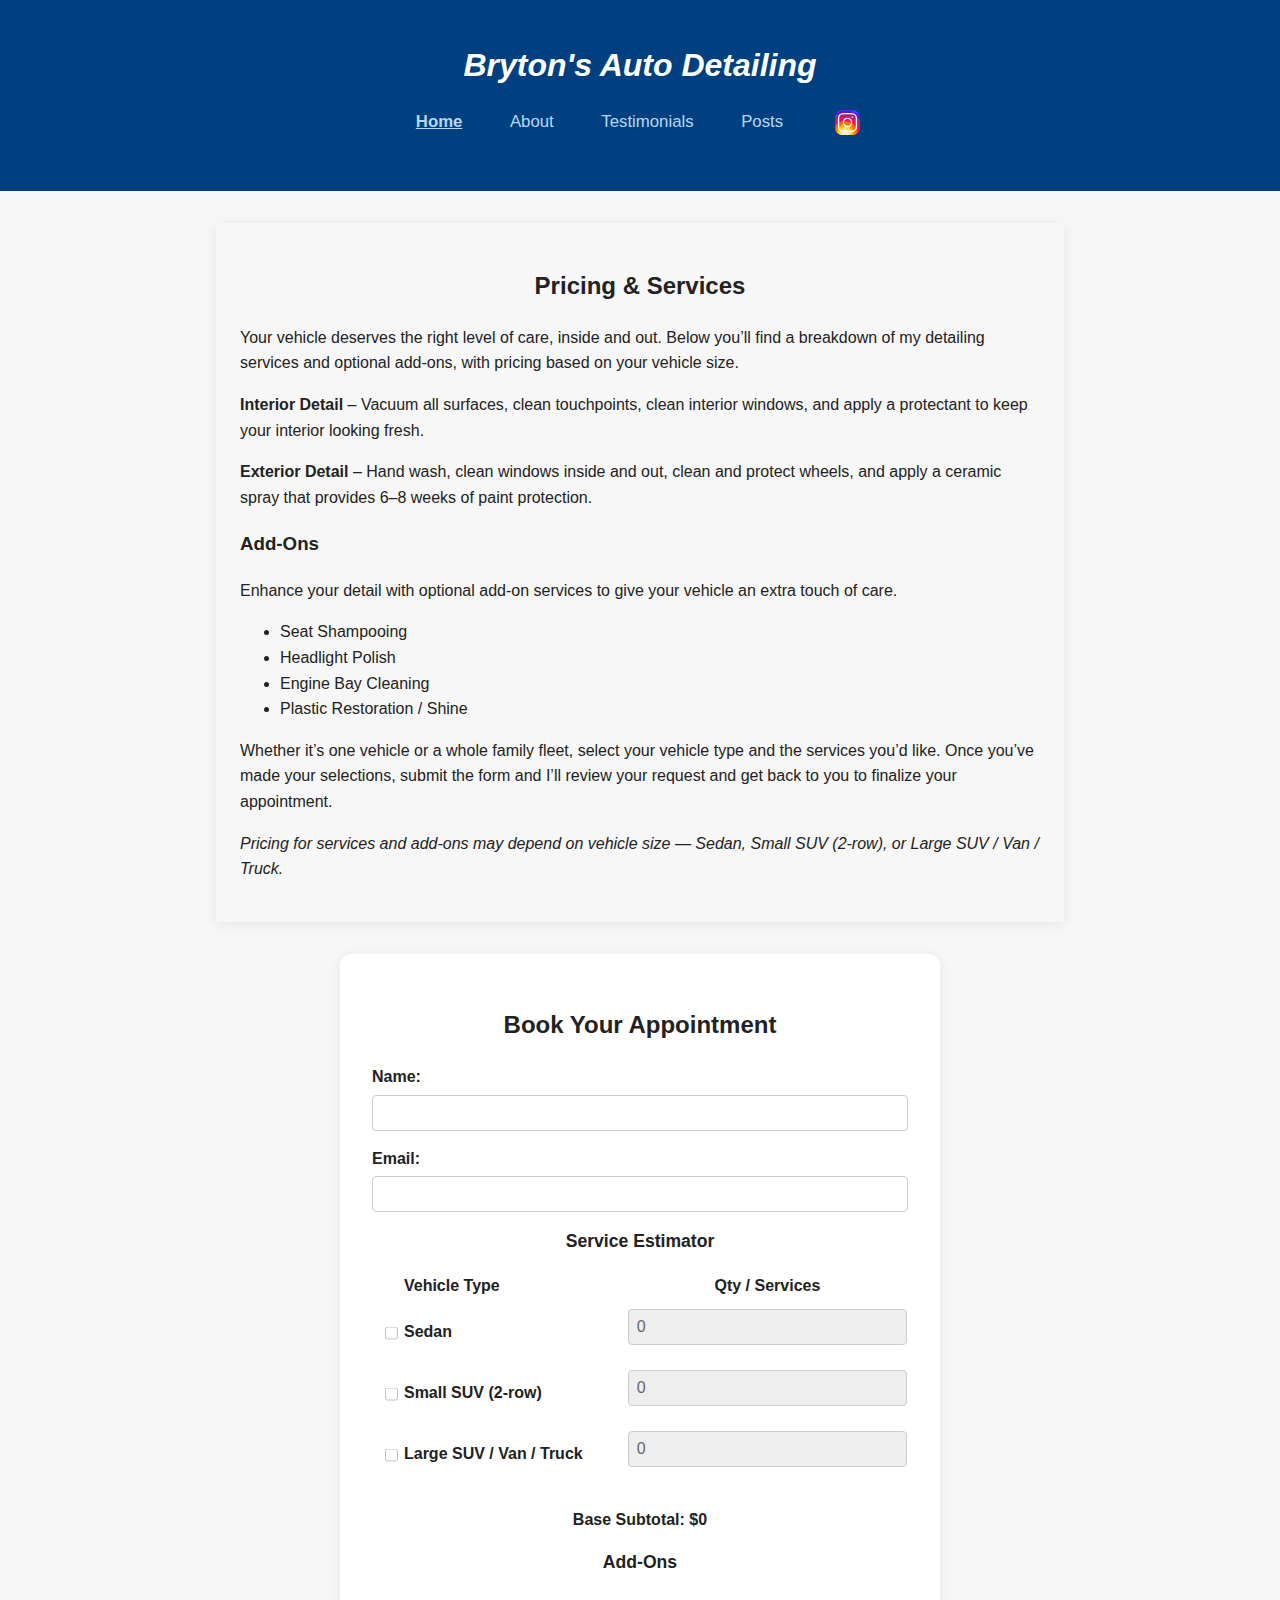
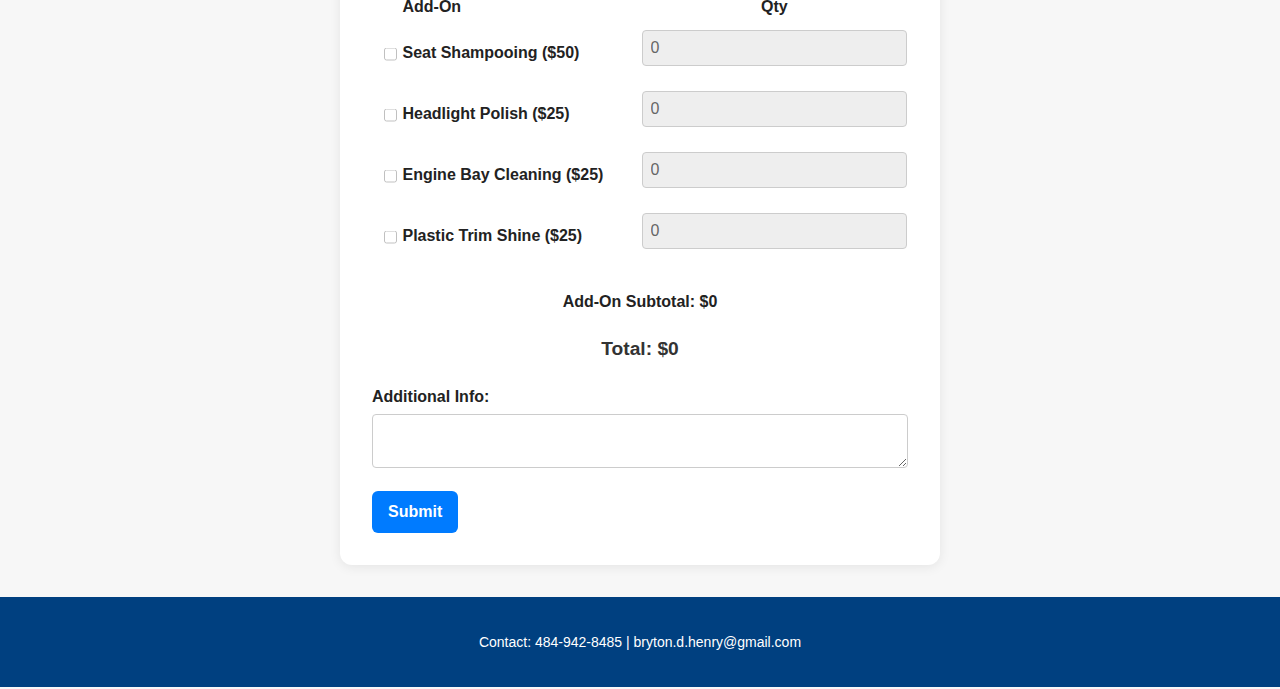
<file: index.html>
<!DOCTYPE html>
<html lang="en">
<head>
  <meta charset="UTF-8" />
  <meta name="viewport" content="width=device-width, initial-scale=1.0" />
  <title>Bryton's Auto Detailing</title>
  <link rel="stylesheet" href="style.css" />
  <style>
    .page-title {
      font-size: 2em;
      font-weight: bold;
      text-align: center;
      margin: 1.5em 0;
      color: #004080;
    }

    .form-card {
      max-width: 600px;
      background: #ffffff;
      margin: 2em auto;
      padding: 2em;
      border-radius: 12px;
      box-shadow: 0 2px 12px rgba(0,0,0,0.08);
    }

    /* checkbox visual rules (more explicit & robust) */
    input[type="checkbox"] {
      transition: opacity 120ms ease, transform 120ms ease, filter 120ms ease;
      vertical-align: middle;
      margin-right: 6px;
      cursor: pointer;
      accent-color: #004080; /* keeps color consistent in modern browsers */
    }

    /* explicitly dim unchecked checkboxes */
    input[type="checkbox"]:not(:checked) {
      opacity: 0.45;
      filter: grayscale(60%);
    }

    /* full-strength when checked */
    input[type="checkbox"]:checked {
      opacity: 1;
      filter: none;
    }

    /* disabled state — clearly dim and unclickable */
    input[type="checkbox"]:disabled {
      opacity: 0.35 !important;
      cursor: not-allowed;
      filter: grayscale(80%);
    }

    /* optional: make service number inputs visibly disabled/enabled */
    input[type="number"][disabled] {
      background: #eee;
    }
    input[type="number"]:not([disabled]) {
      background: #fff;
    }
  </style>
</head>
<body>
  <header class="site-header black-bg">
    <div class="site-title">Bryton's Auto Detailing</div>
    <nav class="site-nav" aria-label="Main navigation">
      <a href="index.html" class="active" aria-current="page">Home</a>
      <a href="about.html">About</a>
      <a href="testimonials.html">Testimonials</a>
      <a href="ig-posts.html">Posts</a>
      <a href="https://www.instagram.com/brytons_auto_detailing/" target="_blank" rel="noopener" title="Instagram">
        <img src="images/instagram.svg" alt="Instagram social media icon" />
      </a>
    </nav>
  </header>

  <main>
    <section class="pricing-section white-bg bordered" style="max-width: 800px; margin: 2em auto; padding: 1.5em; box-shadow: 0 2px 12px rgba(0,0,0,0.08);">
      <h2 style="text-align: center;">Pricing &amp; Services</h2>
      
      <p>Your vehicle deserves the right level of care, inside and out. Below you’ll find a breakdown of my detailing services and optional add-ons, with pricing based on your vehicle size.</p>
      
      <p><strong>Interior Detail</strong> – Vacuum all surfaces, clean touchpoints, clean interior windows, and apply a protectant to keep your interior looking fresh.</p>

      <p><strong>Exterior Detail</strong> – Hand wash, clean windows inside and out, clean and protect wheels, and apply a ceramic spray that provides 6–8 weeks of paint protection.</p>

      <h3>Add-Ons</h3>
      <p>Enhance your detail with optional add-on services to give your vehicle an extra touch of care.</p>
      <ul>
        <li>Seat Shampooing</li>
        <li>Headlight Polish</li>
        <li>Engine Bay Cleaning</li>
        <li>Plastic Restoration / Shine</li>
      </ul>

      <p>Whether it’s one vehicle or a whole family fleet, select your vehicle type and the services you’d like. Once you’ve made your selections, submit the form and I’ll review your request and get back to you to finalize your appointment. </p>
    
      <p><em>Pricing for services and add-ons may depend on vehicle size — Sedan, Small SUV (2-row), or Large SUV / Van / Truck.</em></p>

    </section>

    <form id="intake-form" method="POST" action="https://formspree.io/f/xvgqbqzl" class="form-card">
      <input type="hidden" name="_redirect" value="https://lumego4.github.io/bryton-details.github.io/thank-you.html" />
      
    <h2 style="text-align: center;">Book Your Appointment</h2>

      <label for="name">Name:</label>
      <input id="name" name="name" required />

      <label for="email">Email:</label>
      <input id="email" name="email" type="email" required />

    <table>
      <caption>Service Estimator</caption>
      <tr>
        <th></th>
        <th style="text-align:left;">Vehicle Type</th>
        <th style="text-align:center;">Qty / Services</th>
      </tr>

      <!-- Sedan -->
      <tr class="vehicle-row">
  <td><input type="checkbox" id="sedan-check" name="sedan-check" onchange="toggleServices('sedan')" /></td>
        <td><label for="sedan-check">Sedan</label></td>
        <td style="text-align:center;">
          <input type="number" id="sedan-qty" name="sedan-qty" value="0" placeholder="Qty" min="0" disabled oninput="updateEstimator(); syncServiceQty('sedan')" />
        </td>
      </tr>

      <!-- Sedan Interior -->
      <tr class="service-row sedan-service" style="display:none;">
        <td></td>
        <td style="white-space:nowrap;">
          <label style="display:inline-flex; align-items:center;">
            <input type="checkbox" id="sedan-interior-check" name="sedan-interior-check" onchange="toggleServiceItem('sedan','interior')" style="margin-right:6px; position:relative; top:3px;" />
            Interior ($75)
          </label>
        </td>
        <td style="text-align:center;">
          <input type="number" id="sedan-interior" name="sedan-interior" value="0" min="0" disabled oninput="updateEstimator()" />
        </td>
      </tr>

      <!-- Sedan Exterior -->
      <tr class="service-row sedan-service" style="display:none;">
        <td></td>
        <td style="white-space:nowrap;">
          <label style="display:inline-flex; align-items:center;">
            <input type="checkbox" id="sedan-exterior-check" name="sedan-exterior-check" onchange="toggleServiceItem('sedan','exterior')" style="margin-right:6px; position:relative; top:3px;" />
            Exterior ($50)
          </label>
        </td>
        <td style="text-align:center;">
          <input type="number" id="sedan-exterior" name="sedan-exterior" value="0" min="0" disabled oninput="updateEstimator()" />
        </td>
      </tr>

      <!-- Sedan Interior/Exterior -->
      <tr class="service-row sedan-service" style="display:none;">
        <td></td>
        <td style="white-space:nowrap;">
          <label style="display:inline-flex; align-items:center;">
            <input type="checkbox" id="sedan-interiorexterior-check" name="sedan-interiorexterior-check" onchange="toggleServiceItem('sedan','interiorexterior')" style="margin-right:6px; position:relative; top:3px;" />
            Interior & Exterior ($100)
          </label>
        </td>
        <td style="text-align:center;">
          <input type="number" id="sedan-interiorexterior" name="sedan-interiorexterior" value="0" min="0" disabled oninput="updateEstimator()" />
        </td>
      </tr>

      <!-- Small SUV -->
      <tr class="vehicle-row">
  <td><input type="checkbox" id="smallsuv-check" name="smallsuv-check" onchange="toggleServices('smallsuv')" /></td>
        <td><label for="smallsuv-check">Small SUV (2-row)</label></td>
        <td style="text-align:center;">
          <input type="number" id="smallsuv-qty" name="smallsuv-qty" value="0" placeholder="Qty" min="0" disabled oninput="updateEstimator(); syncServiceQty('smallsuv')" />
        </td>
      </tr>

      <!-- Small SUV Interior -->
      <tr class="service-row smallsuv-service" style="display:none;">
        <td></td>
        <td style="white-space:nowrap;">
          <label style="display:inline-flex; align-items:center;">
            <input type="checkbox" id="smallsuv-interior-check" name="smallsuv-interior-check" onchange="toggleServiceItem('smallsuv','interior')" style="margin-right:6px;" />
            Interior ($100)
          </label>
        </td>
        <td style="text-align:center;">
          <input type="number" id="smallsuv-interior" name="smallsuv-interior" value="0" min="0" disabled oninput="updateEstimator()" />
        </td>
      </tr>

      <!-- Small SUV Exterior -->
      <tr class="service-row smallsuv-service" style="display:none;">
        <td></td>
        <td style="white-space:nowrap;">
          <label style="display:inline-flex; align-items:center;">
            <input type="checkbox" id="smallsuv-exterior-check" name="smallsuv-exterior-check" onchange="toggleServiceItem('smallsuv','exterior')" style="margin-right:6px;" />
            Exterior ($75)
          </label>
        </td>
        <td style="text-align:center;">
          <input type="number" id="smallsuv-exterior" name="smallsuv-exterior" value="0" min="0" disabled oninput="updateEstimator()" />
        </td>
      </tr>

      <!-- Small SUV Interior/Exterior -->
      <tr class="service-row smallsuv-service" style="display:none;">
        <td></td>
        <td style="white-space:nowrap;">
          <label style="display:inline-flex; align-items:center;">
            <input type="checkbox" id="smallsuv-interiorexterior-check" name="smallsuv-interiorexterior-check" onchange="toggleServiceItem('smallsuv','interiorexterior')" style="margin-right:6px;" />
            Interior & Exterior ($150)
          </label>
        </td>
        <td style="text-align:center;">
          <input type="number" id="smallsuv-interiorexterior" name="smallsuv-interiorexterior" value="0" min="0" disabled oninput="updateEstimator()" />
        </td>
      </tr>

      <!-- Large SUV / Van / Truck -->
      <tr class="vehicle-row">
  <td><input type="checkbox" id="large-check" name="large-check" onchange="toggleServices('large')" /></td>
        <td><label for="large-check">Large SUV / Van / Truck</label></td>
        <td style="text-align:center;">
          <input type="number" id="large-qty" name="large-qty" value="0" placeholder="Qty" min="0" disabled oninput="updateEstimator(); syncServiceQty('large')" />
        </td>
      </tr>

      <!-- Large Interior -->
      <tr class="service-row large-service" style="display:none;">
        <td></td>
        <td style="white-space:nowrap;">
          <label style="display:inline-flex; align-items:center;">
            <input type="checkbox" id="large-interior-check" name="large-interior-check" onchange="toggleServiceItem('large','interior')" style="margin-right:6px;" />
            Interior ($125)
          </label>
        </td>
        <td style="text-align:center;">
          <input type="number" id="large-interior" name="large-interior" value="0" min="0" disabled oninput="updateEstimator()" />
        </td>
      </tr>

      <!-- Large Exterior -->
      <tr class="service-row large-service" style="display:none;">
        <td></td>
        <td style="white-space:nowrap;">
          <label style="display:inline-flex; align-items:center;">
            <input type="checkbox" id="large-exterior-check" name="large-exterior-check" onchange="toggleServiceItem('large','exterior')" style="margin-right:6px;" />
            Exterior ($100)
          </label>
        </td>
        <td style="text-align:center;">
          <input type="number" id="large-exterior" name="large-exterior" value="0" min="0" disabled oninput="updateEstimator()" />
        </td>
      </tr>

      <!-- Large Interior/Exterior -->
      <tr class="service-row large-service" style="display:none;">
        <td></td>
        <td style="white-space:nowrap;">
          <label style="display:inline-flex; align-items:center;">
            <input type="checkbox" id="large-interiorexterior-check" name="large-interiorexterior-check" onchange="toggleServiceItem('large','interiorexterior')" style="margin-right:6px;" />
            Interior & Exterior ($200)
          </label>
        </td>
        <td style="text-align:center;">
          <input type="number" id="large-interiorexterior" name="large-interiorexterior" value="0" min="0" disabled oninput="updateEstimator()" />
        </td>
      </tr>
    </table>

    <div id="base-subtotal" style="text-align:center; font-weight:bold; margin: 1em 0;">Base Subtotal: $0</div>

    <table>
      <caption>Add-Ons</caption>
      <tr>
        <th></th>
        <th style="text-align:left;">Add-On</th>
        <th style="text-align:center;">Qty</th>
      </tr>
      <tr>
  <td><input type="checkbox" id="addon-shampoo-sedan-check" name="addon-shampoo-sedan-check" onchange="updateEstimator()" /></td>
        <td><label for="addon-shampoo-sedan-check">Seat Shampooing ($50)</label></td>
  <td><input type="number" id="addon-shampoo-sedan-qty" name="addon-shampoo-sedan-qty" value="0" min="0" oninput="updateEstimator()" /></td>
      </tr>
      <tr>
  <td><input type="checkbox" id="addon-headlight-check" name="addon-headlight-check" onchange="updateEstimator()" /></td>
        <td><label for="addon-headlight-check">Headlight Polish ($25)</label></td>
  <td><input type="number" id="addon-headlight-qty" name="addon-headlight-qty" value="0" min="0" oninput="updateEstimator()" /></td>
      </tr>
      <tr>
  <td><input type="checkbox" id="addon-engine-check" name="addon-engine-check" onchange="updateEstimator()" /></td>
        <td><label for="addon-engine-check">Engine Bay Cleaning ($25)</label></td>
  <td><input type="number" id="addon-engine-qty" name="addon-engine-qty" value="0" min="0" oninput="updateEstimator()" /></td>
      </tr>
      <tr>
  <td><input type="checkbox" id="addon-plastics-check" name="addon-plastics-check" onchange="updateEstimator()" /></td>
        <td><label for="addon-plastics-check">Plastic Trim Shine ($25)</label></td>
  <td><input type="number" id="addon-plastics-qty" name="addon-plastics-qty" value="0" min="0" oninput="updateEstimator()" /></td>
      </tr>
    </table>

    <div id="addon-subtotal" style="text-align:center; font-weight:bold; margin: 1em 0;">Add-On Subtotal: $0</div>
    <div id="estimate-result" style="text-align:center; font-weight:bold; margin: 1em 0;">Total: $0</div>
    <input type="hidden" name="estimate" id="estimate-hidden" value="" />

    <label for="message">Additional Info:</label>
    <textarea name="message" id="message"></textarea>

    <button type="submit">Submit</button>
  </form>

    <p id="confirmation" style="text-align: center; margin-top: 1.5em;"></p>

  </main>

  <footer class="black-bg">
    <p>Contact: 484-942-8485 | bryton.d.henry@gmail.com</p>
  </footer>

  <script src="script.js"></script>
</body>
</html>
</file>
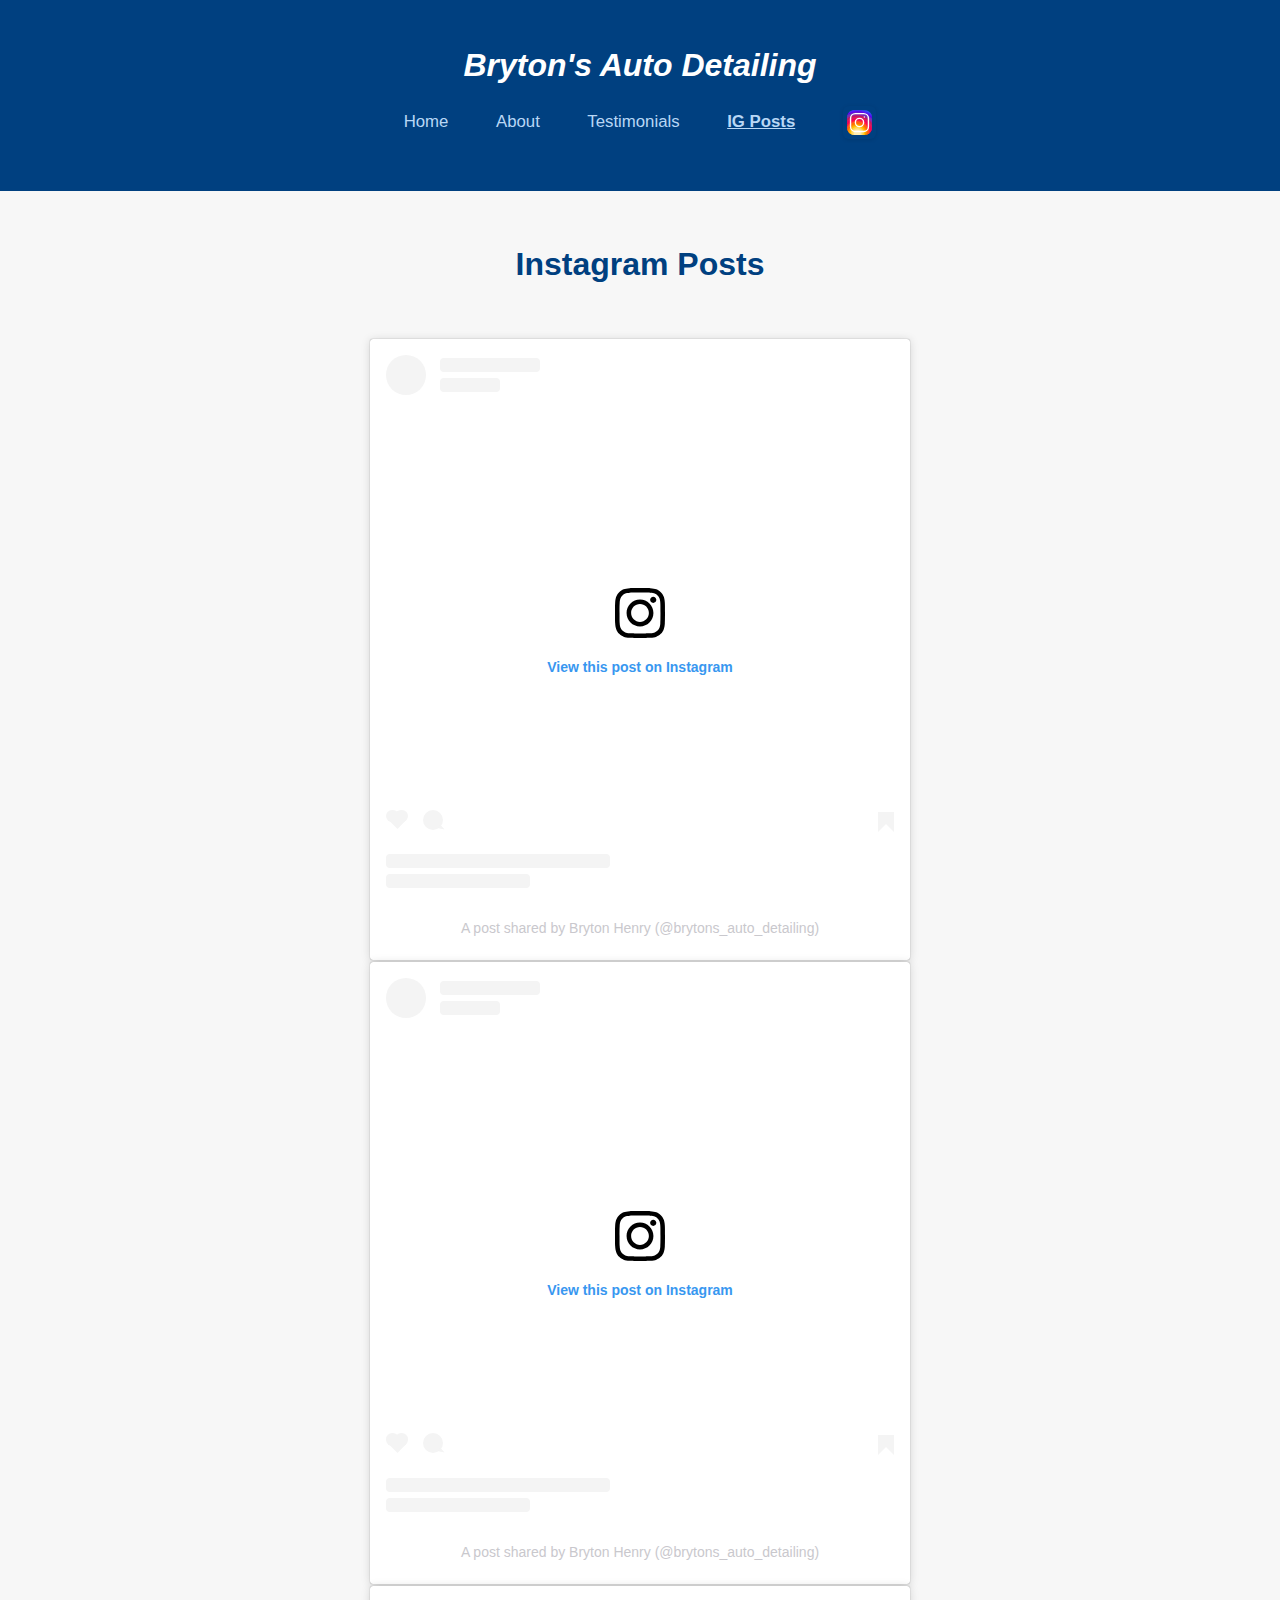
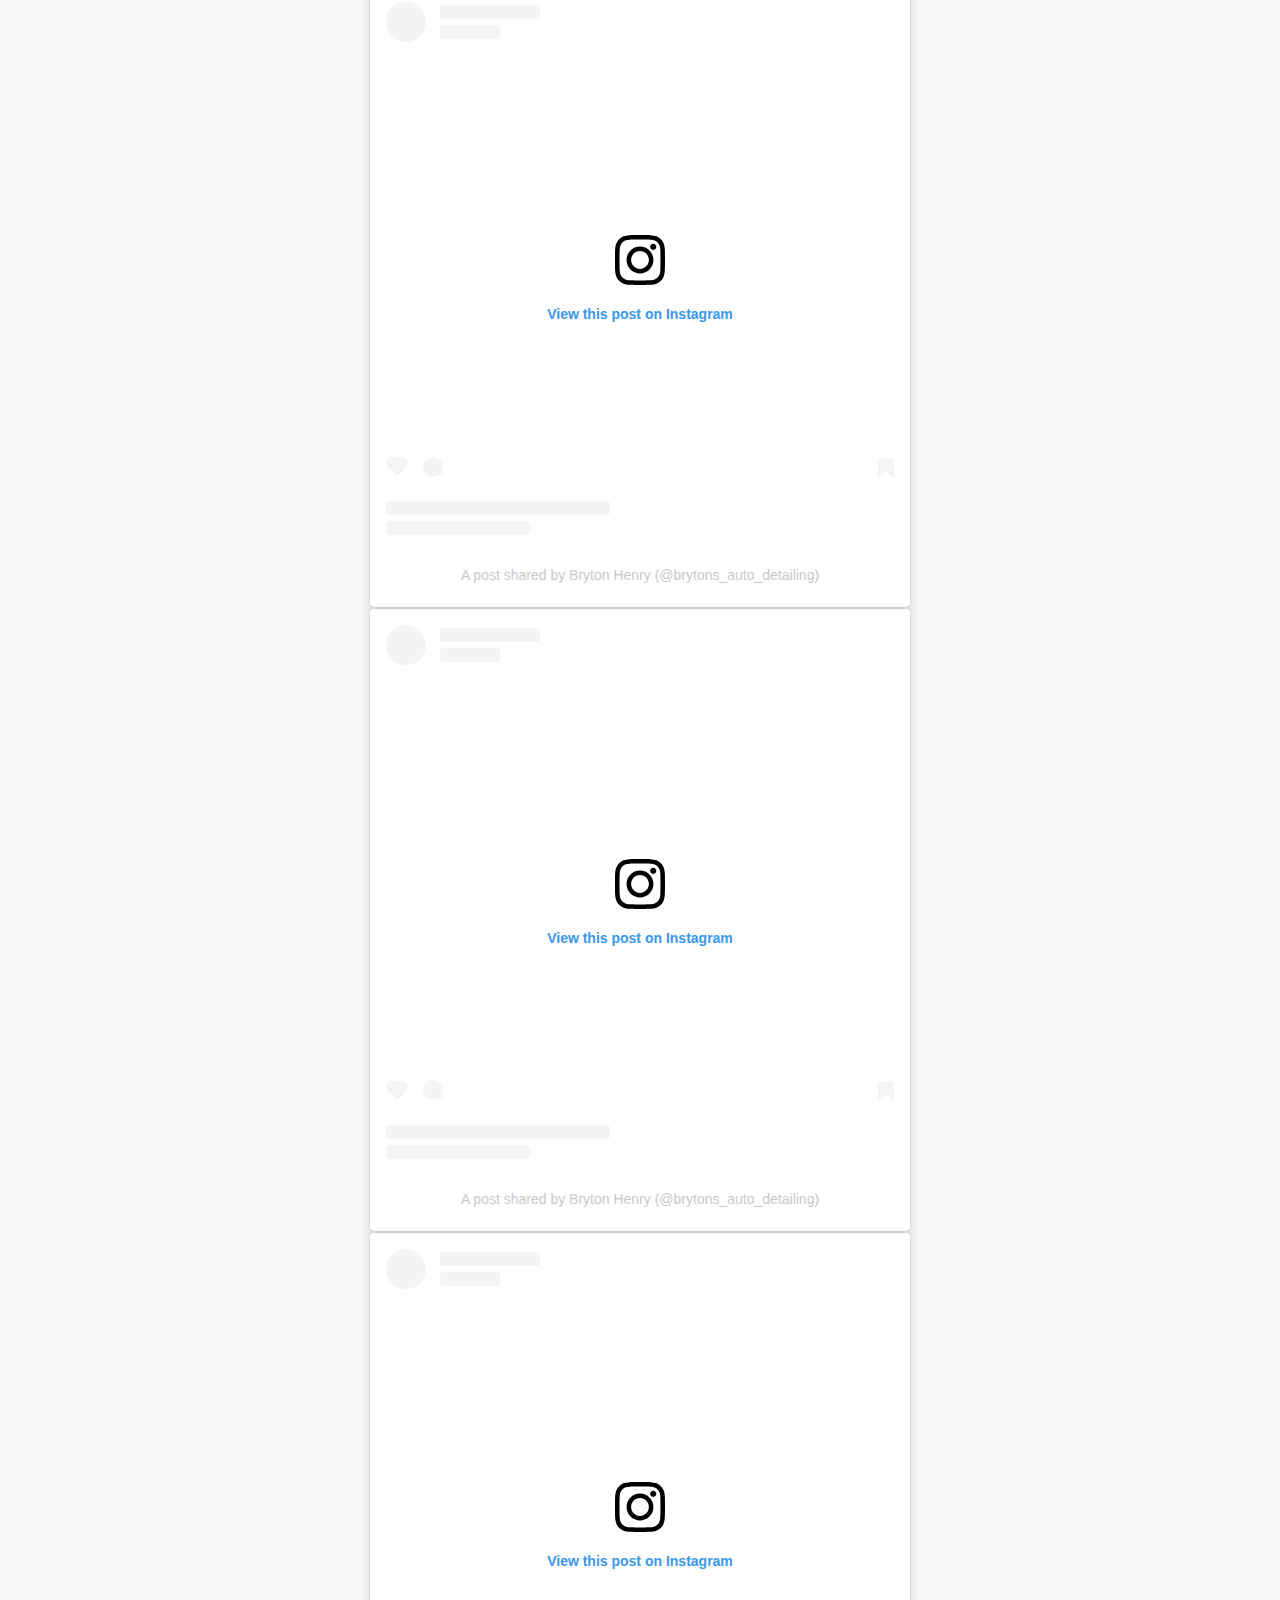
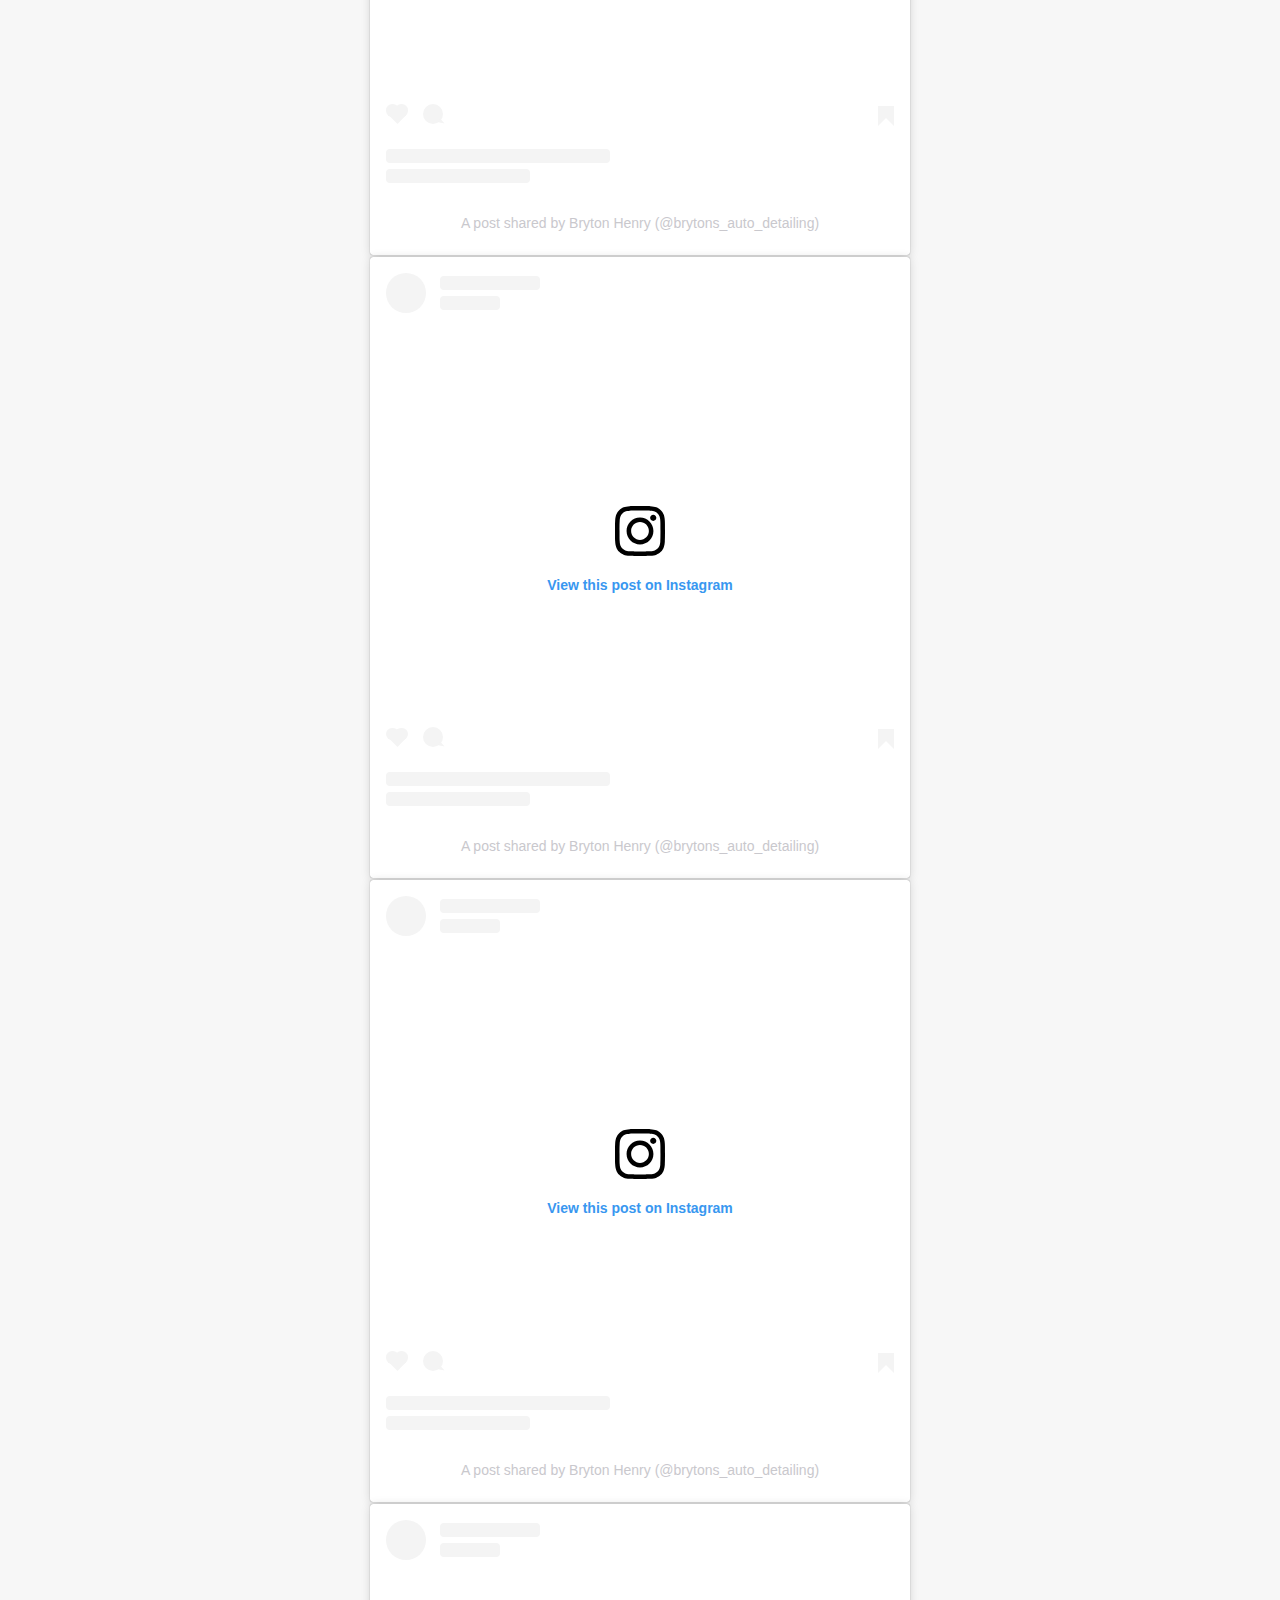
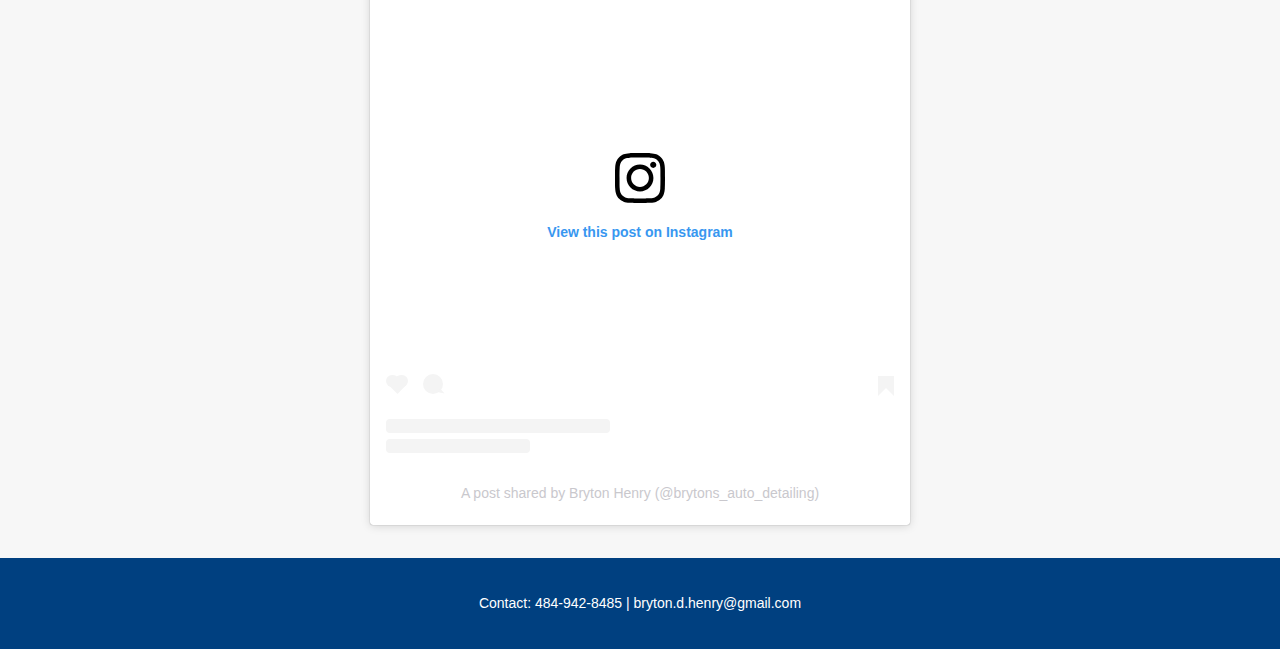
<file: ig-posts.html>
<!DOCTYPE html>
<html lang="en">
<head>
  <meta charset="UTF-8" />
  <meta name="viewport" content="width=device-width, initial-scale=1.0" />
  <title>IG Posts | Bryton's Auto Detailing</title>
  <link rel="stylesheet" href="style.css" />
  <style>
    .ig-embed-title {
      font-size: 2em;
      font-weight: bold;
      text-align: center;
      margin: 1.5em;
      color: #004080; /* Darker blue for accessibility */
    }
    .ig-embed-container {
      display: flex;
      flex-direction: column;
      align-items: center;
      margin: 2em auto;
      max-width: 600px;
    }
    .ig-embed-container blockquote {
      margin-bottom: 2em;
    }
  </style>
</head>
<body>
  <header class="site-header">
    <div class="site-title">Bryton's Auto Detailing</div>
    <nav class="site-nav">
      <a href="index.html">Home</a>
      <a href="about.html">About</a>
      <a href="testimonials.html">Testimonials</a>
      <a href="ig-posts.html" class="active">IG Posts</a>
      <a href="https://www.instagram.com/brytons_auto_detailing/" target="_blank" rel="noopener" title="Instagram">
        <img src="images/instagram.svg" alt="Instagram" />
      </a>
    </nav>
  </header>
  <main>
    <div class="ig-embed-title">Instagram Posts</div>
    <div class="ig-embed-container">
      <!--July 26, 2025, 1-->
      <blockquote class="instagram-media" data-instgrm-captioned data-instgrm-permalink="https://www.instagram.com/reel/DMlDuuUuYzD/?utm_source=ig_embed&amp;utm_campaign=loading" data-instgrm-version="14" style=" background:#FFF; border:0; border-radius:3px; box-shadow:0 0 1px 0 rgba(0,0,0,0.5),0 1px 10px 0 rgba(0,0,0,0.15); margin: 1px; max-width:540px; min-width:326px; padding:0; width:99.375%; width:-webkit-calc(100% - 2px); width:calc(100% - 2px);"><div style="padding:16px;"> <a href="https://www.instagram.com/reel/DMlDuuUuYzD/?utm_source=ig_embed&amp;utm_campaign=loading" style=" background:#FFFFFF; line-height:0; padding:0 0; text-align:center; text-decoration:none; width:100%;" target="_blank"> <div style=" display: flex; flex-direction: row; align-items: center;"> <div style="background-color: #F4F4F4; border-radius: 50%; flex-grow: 0; height: 40px; margin-right: 14px; width: 40px;"></div> <div style="display: flex; flex-direction: column; flex-grow: 1; justify-content: center;"> <div style=" background-color: #F4F4F4; border-radius: 4px; flex-grow: 0; height: 14px; margin-bottom: 6px; width: 100px;"></div> <div style=" background-color: #F4F4F4; border-radius: 4px; flex-grow: 0; height: 14px; width: 60px;"></div></div></div><div style="padding: 19% 0;"></div> <div style="display:block; height:50px; margin:0 auto 12px; width:50px;"><svg width="50px" height="50px" viewBox="0 0 60 60" version="1.1" xmlns="https://www.w3.org/2000/svg" xmlns:xlink="https://www.w3.org/1999/xlink"><g stroke="none" stroke-width="1" fill="none" fill-rule="evenodd"><g transform="translate(-511.000000, -20.000000)" fill="#000000"><g><path d="M556.869,30.41 C554.814,30.41 553.148,32.076 553.148,34.131 C553.148,36.186 554.814,37.852 556.869,37.852 C558.924,37.852 560.59,36.186 560.59,34.131 C560.59,32.076 558.924,30.41 556.869,30.41 M541,60.657 C535.114,60.657 530.342,55.887 530.342,50 C530.342,44.114 535.114,39.342 541,39.342 C546.887,39.342 551.658,44.114 551.658,50 C551.658,55.887 546.887,60.657 541,60.657 M541,33.886 C532.1,33.886 524.886,41.1 524.886,50 C524.886,58.899 532.1,66.113 541,66.113 C549.9,66.113 557.115,58.899 557.115,50 C557.115,41.1 549.9,33.886 541,33.886 M565.378,62.101 C565.244,65.022 564.756,66.606 564.346,67.663 C563.803,69.06 563.154,70.057 562.106,71.106 C561.058,72.155 560.06,72.803 558.662,73.347 C557.607,73.757 556.021,74.244 553.102,74.378 C549.944,74.521 548.997,74.552 541,74.552 C533.003,74.552 532.056,74.521 528.898,74.378 C525.979,74.244 524.393,73.757 523.338,73.347 C521.94,72.803 520.942,72.155 519.894,71.106 C518.846,70.057 518.197,69.06 517.654,67.663 C517.244,66.606 516.755,65.022 516.623,62.101 C516.479,58.943 516.448,57.996 516.448,50 C516.448,42.003 516.479,41.056 516.623,37.899 C516.755,34.978 517.244,33.391 517.654,32.338 C518.197,30.938 518.846,29.942 519.894,28.894 C520.942,27.846 521.94,27.196 523.338,26.654 C524.393,26.244 525.979,25.756 528.898,25.623 C532.057,25.479 533.004,25.448 541,25.448 C548.997,25.448 549.943,25.479 553.102,25.623 C556.021,25.756 557.607,26.244 558.662,26.654 C560.06,27.196 561.058,27.846 562.106,28.894 C563.154,29.942 563.803,30.938 564.346,32.338 C564.756,33.391 565.244,34.978 565.378,37.899 C565.522,41.056 565.552,42.003 565.552,50 C565.552,57.996 565.522,58.943 565.378,62.101 M570.82,37.631 C570.674,34.438 570.167,32.258 569.425,30.349 C568.659,28.377 567.633,26.702 565.965,25.035 C564.297,23.368 562.623,22.342 560.652,21.575 C558.743,20.834 556.562,20.326 553.369,20.18 C550.169,20.033 549.148,20 541,20 C532.853,20 531.831,20.033 528.631,20.18 C525.438,20.326 523.257,20.834 521.349,21.575 C519.376,22.342 517.703,23.368 516.035,25.035 C514.368,26.702 513.342,28.377 512.574,30.349 C511.834,32.258 511.326,34.438 511.181,37.631 C511.035,40.831 511,41.851 511,50 C511,58.147 511.035,59.17 511.181,62.369 C511.326,65.562 511.834,67.743 512.574,69.651 C513.342,71.625 514.368,73.296 516.035,74.965 C517.703,76.634 519.376,77.658 521.349,78.425 C523.257,79.167 525.438,79.673 528.631,79.82 C531.831,79.965 532.853,80.001 541,80.001 C549.148,80.001 550.169,79.965 553.369,79.82 C556.562,79.673 558.743,79.167 560.652,78.425 C562.623,77.658 564.297,76.634 565.965,74.965 C567.633,73.296 568.659,71.625 569.425,69.651 C570.167,67.743 570.674,65.562 570.82,62.369 C570.966,59.17 571,58.147 571,50 C571,41.851 570.966,40.831 570.82,37.631"></path></g></g></g></svg></div><div style="padding-top: 8px;"> <div style=" color:#3897f0; font-family:Arial,sans-serif; font-size:14px; font-style:normal; font-weight:550; line-height:18px;">View this post on Instagram</div></div><div style="padding: 12.5% 0;"></div> <div style="display: flex; flex-direction: row; margin-bottom: 14px; align-items: center;"><div> <div style="background-color: #F4F4F4; border-radius: 50%; height: 12.5px; width: 12.5px; transform: translateX(0px) translateY(7px);"></div> <div style="background-color: #F4F4F4; height: 12.5px; transform: rotate(-45deg) translateX(3px) translateY(1px); width: 12.5px; flex-grow: 0; margin-right: 14px; margin-left: 2px;"></div> <div style="background-color: #F4F4F4; border-radius: 50%; height: 12.5px; width: 12.5px; transform: translateX(9px) translateY(-18px);"></div></div><div style="margin-left: 8px;"> <div style=" background-color: #F4F4F4; border-radius: 50%; flex-grow: 0; height: 20px; width: 20px;"></div> <div style=" width: 0; height: 0; border-top: 2px solid transparent; border-left: 6px solid #f4f4f4; border-bottom: 2px solid transparent; transform: translateX(16px) translateY(-4px) rotate(30deg)"></div></div><div style="margin-left: auto;"> <div style=" width: 0px; border-top: 8px solid #F4F4F4; border-right: 8px solid transparent; transform: translateY(16px);"></div> <div style=" background-color: #F4F4F4; flex-grow: 0; height: 12px; width: 16px; transform: translateY(-4px);"></div> <div style=" width: 0; height: 0; border-top: 8px solid #F4F4F4; border-left: 8px solid transparent; transform: translateY(-4px) translateX(8px);"></div></div></div> <div style="display: flex; flex-direction: column; flex-grow: 1; justify-content: center; margin-bottom: 24px;"> <div style=" background-color: #F4F4F4; border-radius: 4px; flex-grow: 0; height: 14px; margin-bottom: 6px; width: 224px;"></div> <div style=" background-color: #F4F4F4; border-radius: 4px; flex-grow: 0; height: 14px; width: 144px;"></div></div></a><p style=" color:#c9c8cd; font-family:Arial,sans-serif; font-size:14px; line-height:17px; margin-bottom:0; margin-top:8px; overflow:hidden; padding:8px 0 7px; text-align:center; text-overflow:ellipsis; white-space:nowrap;"><a href="https://www.instagram.com/reel/DMlDuuUuYzD/?utm_source=ig_embed&amp;utm_campaign=loading" style=" color:#c9c8cd; font-family:Arial,sans-serif; font-size:14px; font-style:normal; font-weight:normal; line-height:17px; text-decoration:none;" target="_blank">A post shared by Bryton Henry (@brytons_auto_detailing)</a></p></div></blockquote>
      <script async src="//www.instagram.com/embed.js"></script>
      <!--July 26, 2025, 2-->
      <blockquote class="instagram-media" data-instgrm-captioned data-instgrm-permalink="https://www.instagram.com/p/DMkgn01O2Cq/?utm_source=ig_embed&amp;utm_campaign=loading" data-instgrm-version="14" style=" background:#FFF; border:0; border-radius:3px; box-shadow:0 0 1px 0 rgba(0,0,0,0.5),0 1px 10px 0 rgba(0,0,0,0.15); margin: 1px; max-width:540px; min-width:326px; padding:0; width:99.375%; width:-webkit-calc(100% - 2px); width:calc(100% - 2px);"><div style="padding:16px;"> <a href="https://www.instagram.com/p/DMkgn01O2Cq/?utm_source=ig_embed&amp;utm_campaign=loading" style=" background:#FFFFFF; line-height:0; padding:0 0; text-align:center; text-decoration:none; width:100%;" target="_blank"> <div style=" display: flex; flex-direction: row; align-items: center;"> <div style="background-color: #F4F4F4; border-radius: 50%; flex-grow: 0; height: 40px; margin-right: 14px; width: 40px;"></div> <div style="display: flex; flex-direction: column; flex-grow: 1; justify-content: center;"> <div style=" background-color: #F4F4F4; border-radius: 4px; flex-grow: 0; height: 14px; margin-bottom: 6px; width: 100px;"></div> <div style=" background-color: #F4F4F4; border-radius: 4px; flex-grow: 0; height: 14px; width: 60px;"></div></div></div><div style="padding: 19% 0;"></div> <div style="display:block; height:50px; margin:0 auto 12px; width:50px;"><svg width="50px" height="50px" viewBox="0 0 60 60" version="1.1" xmlns="https://www.w3.org/2000/svg" xmlns:xlink="https://www.w3.org/1999/xlink"><g stroke="none" stroke-width="1" fill="none" fill-rule="evenodd"><g transform="translate(-511.000000, -20.000000)" fill="#000000"><g><path d="M556.869,30.41 C554.814,30.41 553.148,32.076 553.148,34.131 C553.148,36.186 554.814,37.852 556.869,37.852 C558.924,37.852 560.59,36.186 560.59,34.131 C560.59,32.076 558.924,30.41 556.869,30.41 M541,60.657 C535.114,60.657 530.342,55.887 530.342,50 C530.342,44.114 535.114,39.342 541,39.342 C546.887,39.342 551.658,44.114 551.658,50 C551.658,55.887 546.887,60.657 541,60.657 M541,33.886 C532.1,33.886 524.886,41.1 524.886,50 C524.886,58.899 532.1,66.113 541,66.113 C549.9,66.113 557.115,58.899 557.115,50 C557.115,41.1 549.9,33.886 541,33.886 M565.378,62.101 C565.244,65.022 564.756,66.606 564.346,67.663 C563.803,69.06 563.154,70.057 562.106,71.106 C561.058,72.155 560.06,72.803 558.662,73.347 C557.607,73.757 556.021,74.244 553.102,74.378 C549.944,74.521 548.997,74.552 541,74.552 C533.003,74.552 532.056,74.521 528.898,74.378 C525.979,74.244 524.393,73.757 523.338,73.347 C521.94,72.803 520.942,72.155 519.894,71.106 C518.846,70.057 518.197,69.06 517.654,67.663 C517.244,66.606 516.755,65.022 516.623,62.101 C516.479,58.943 516.448,57.996 516.448,50 C516.448,42.003 516.479,41.056 516.623,37.899 C516.755,34.978 517.244,33.391 517.654,32.338 C518.197,30.938 518.846,29.942 519.894,28.894 C520.942,27.846 521.94,27.196 523.338,26.654 C524.393,26.244 525.979,25.756 528.898,25.623 C532.057,25.479 533.004,25.448 541,25.448 C548.997,25.448 549.943,25.479 553.102,25.623 C556.021,25.756 557.607,26.244 558.662,26.654 C560.06,27.196 561.058,27.846 562.106,28.894 C563.154,29.942 563.803,30.938 564.346,32.338 C564.756,33.391 565.244,34.978 565.378,37.899 C565.522,41.056 565.552,42.003 565.552,50 C565.552,57.996 565.522,58.943 565.378,62.101 M570.82,37.631 C570.674,34.438 570.167,32.258 569.425,30.349 C568.659,28.377 567.633,26.702 565.965,25.035 C564.297,23.368 562.623,22.342 560.652,21.575 C558.743,20.834 556.562,20.326 553.369,20.18 C550.169,20.033 549.148,20 541,20 C532.853,20 531.831,20.033 528.631,20.18 C525.438,20.326 523.257,20.834 521.349,21.575 C519.376,22.342 517.703,23.368 516.035,25.035 C514.368,26.702 513.342,28.377 512.574,30.349 C511.834,32.258 511.326,34.438 511.181,37.631 C511.035,40.831 511,41.851 511,50 C511,58.147 511.035,59.17 511.181,62.369 C511.326,65.562 511.834,67.743 512.574,69.651 C513.342,71.625 514.368,73.296 516.035,74.965 C517.703,76.634 519.376,77.658 521.349,78.425 C523.257,79.167 525.438,79.673 528.631,79.82 C531.831,79.965 532.853,80.001 541,80.001 C549.148,80.001 550.169,79.965 553.369,79.82 C556.562,79.673 558.743,79.167 560.652,78.425 C562.623,77.658 564.297,76.634 565.965,74.965 C567.633,73.296 568.659,71.625 569.425,69.651 C570.167,67.743 570.674,65.562 570.82,62.369 C570.966,59.17 571,58.147 571,50 C571,41.851 570.966,40.831 570.82,37.631"></path></g></g></g></svg></div><div style="padding-top: 8px;"> <div style=" color:#3897f0; font-family:Arial,sans-serif; font-size:14px; font-style:normal; font-weight:550; line-height:18px;">View this post on Instagram</div></div><div style="padding: 12.5% 0;"></div> <div style="display: flex; flex-direction: row; margin-bottom: 14px; align-items: center;"><div> <div style="background-color: #F4F4F4; border-radius: 50%; height: 12.5px; width: 12.5px; transform: translateX(0px) translateY(7px);"></div> <div style="background-color: #F4F4F4; height: 12.5px; transform: rotate(-45deg) translateX(3px) translateY(1px); width: 12.5px; flex-grow: 0; margin-right: 14px; margin-left: 2px;"></div> <div style="background-color: #F4F4F4; border-radius: 50%; height: 12.5px; width: 12.5px; transform: translateX(9px) translateY(-18px);"></div></div><div style="margin-left: 8px;"> <div style=" background-color: #F4F4F4; border-radius: 50%; flex-grow: 0; height: 20px; width: 20px;"></div> <div style=" width: 0; height: 0; border-top: 2px solid transparent; border-left: 6px solid #f4f4f4; border-bottom: 2px solid transparent; transform: translateX(16px) translateY(-4px) rotate(30deg)"></div></div><div style="margin-left: auto;"> <div style=" width: 0px; border-top: 8px solid #F4F4F4; border-right: 8px solid transparent; transform: translateY(16px);"></div> <div style=" background-color: #F4F4F4; flex-grow: 0; height: 12px; width: 16px; transform: translateY(-4px);"></div> <div style=" width: 0; height: 0; border-top: 8px solid #F4F4F4; border-left: 8px solid transparent; transform: translateY(-4px) translateX(8px);"></div></div></div> <div style="display: flex; flex-direction: column; flex-grow: 1; justify-content: center; margin-bottom: 24px;"> <div style=" background-color: #F4F4F4; border-radius: 4px; flex-grow: 0; height: 14px; margin-bottom: 6px; width: 224px;"></div> <div style=" background-color: #F4F4F4; border-radius: 4px; flex-grow: 0; height: 14px; width: 144px;"></div></div></a><p style=" color:#c9c8cd; font-family:Arial,sans-serif; font-size:14px; line-height:17px; margin-bottom:0; margin-top:8px; overflow:hidden; padding:8px 0 7px; text-align:center; text-overflow:ellipsis; white-space:nowrap;"><a href="https://www.instagram.com/p/DMkgn01O2Cq/?utm_source=ig_embed&amp;utm_campaign=loading" style=" color:#c9c8cd; font-family:Arial,sans-serif; font-size:14px; font-style:normal; font-weight:normal; line-height:17px; text-decoration:none;" target="_blank">A post shared by Bryton Henry (@brytons_auto_detailing)</a></p></div></blockquote>
      <script async src="//www.instagram.com/embed.js"></script>
      <!--July 19, 2025-->
      <blockquote class="instagram-media" data-instgrm-captioned data-instgrm-permalink="https://www.instagram.com/p/DMTJej2uw5k/?utm_source=ig_embed&amp;utm_campaign=loading" data-instgrm-version="14" style=" background:#FFF; border:0; border-radius:3px; box-shadow:0 0 1px 0 rgba(0,0,0,0.5),0 1px 10px 0 rgba(0,0,0,0.15); margin: 1px; max-width:540px; min-width:326px; padding:0; width:99.375%; width:-webkit-calc(100% - 2px); width:calc(100% - 2px);"><div style="padding:16px;"> <a href="https://www.instagram.com/p/DMTJej2uw5k/?utm_source=ig_embed&amp;utm_campaign=loading" style=" background:#FFFFFF; line-height:0; padding:0 0; text-align:center; text-decoration:none; width:100%;" target="_blank"> <div style=" display: flex; flex-direction: row; align-items: center;"> <div style="background-color: #F4F4F4; border-radius: 50%; flex-grow: 0; height: 40px; margin-right: 14px; width: 40px;"></div> <div style="display: flex; flex-direction: column; flex-grow: 1; justify-content: center;"> <div style=" background-color: #F4F4F4; border-radius: 4px; flex-grow: 0; height: 14px; margin-bottom: 6px; width: 100px;"></div> <div style=" background-color: #F4F4F4; border-radius: 4px; flex-grow: 0; height: 14px; width: 60px;"></div></div></div><div style="padding: 19% 0;"></div> <div style="display:block; height:50px; margin:0 auto 12px; width:50px;"><svg width="50px" height="50px" viewBox="0 0 60 60" version="1.1" xmlns="https://www.w3.org/2000/svg" xmlns:xlink="https://www.w3.org/1999/xlink"><g stroke="none" stroke-width="1" fill="none" fill-rule="evenodd"><g transform="translate(-511.000000, -20.000000)" fill="#000000"><g><path d="M556.869,30.41 C554.814,30.41 553.148,32.076 553.148,34.131 C553.148,36.186 554.814,37.852 556.869,37.852 C558.924,37.852 560.59,36.186 560.59,34.131 C560.59,32.076 558.924,30.41 556.869,30.41 M541,60.657 C535.114,60.657 530.342,55.887 530.342,50 C530.342,44.114 535.114,39.342 541,39.342 C546.887,39.342 551.658,44.114 551.658,50 C551.658,55.887 546.887,60.657 541,60.657 M541,33.886 C532.1,33.886 524.886,41.1 524.886,50 C524.886,58.899 532.1,66.113 541,66.113 C549.9,66.113 557.115,58.899 557.115,50 C557.115,41.1 549.9,33.886 541,33.886 M565.378,62.101 C565.244,65.022 564.756,66.606 564.346,67.663 C563.803,69.06 563.154,70.057 562.106,71.106 C561.058,72.155 560.06,72.803 558.662,73.347 C557.607,73.757 556.021,74.244 553.102,74.378 C549.944,74.521 548.997,74.552 541,74.552 C533.003,74.552 532.056,74.521 528.898,74.378 C525.979,74.244 524.393,73.757 523.338,73.347 C521.94,72.803 520.942,72.155 519.894,71.106 C518.846,70.057 518.197,69.06 517.654,67.663 C517.244,66.606 516.755,65.022 516.623,62.101 C516.479,58.943 516.448,57.996 516.448,50 C516.448,42.003 516.479,41.056 516.623,37.899 C516.755,34.978 517.244,33.391 517.654,32.338 C518.197,30.938 518.846,29.942 519.894,28.894 C520.942,27.846 521.94,27.196 523.338,26.654 C524.393,26.244 525.979,25.756 528.898,25.623 C532.057,25.479 533.004,25.448 541,25.448 C548.997,25.448 549.943,25.479 553.102,25.623 C556.021,25.756 557.607,26.244 558.662,26.654 C560.06,27.196 561.058,27.846 562.106,28.894 C563.154,29.942 563.803,30.938 564.346,32.338 C564.756,33.391 565.244,34.978 565.378,37.899 C565.522,41.056 565.552,42.003 565.552,50 C565.552,57.996 565.522,58.943 565.378,62.101 M570.82,37.631 C570.674,34.438 570.167,32.258 569.425,30.349 C568.659,28.377 567.633,26.702 565.965,25.035 C564.297,23.368 562.623,22.342 560.652,21.575 C558.743,20.834 556.562,20.326 553.369,20.18 C550.169,20.033 549.148,20 541,20 C532.853,20 531.831,20.033 528.631,20.18 C525.438,20.326 523.257,20.834 521.349,21.575 C519.376,22.342 517.703,23.368 516.035,25.035 C514.368,26.702 513.342,28.377 512.574,30.349 C511.834,32.258 511.326,34.438 511.181,37.631 C511.035,40.831 511,41.851 511,50 C511,58.147 511.035,59.17 511.181,62.369 C511.326,65.562 511.834,67.743 512.574,69.651 C513.342,71.625 514.368,73.296 516.035,74.965 C517.703,76.634 519.376,77.658 521.349,78.425 C523.257,79.167 525.438,79.673 528.631,79.82 C531.831,79.965 532.853,80.001 541,80.001 C549.148,80.001 550.169,79.965 553.369,79.82 C556.562,79.673 558.743,79.167 560.652,78.425 C562.623,77.658 564.297,76.634 565.965,74.965 C567.633,73.296 568.659,71.625 569.425,69.651 C570.167,67.743 570.674,65.562 570.82,62.369 C570.966,59.17 571,58.147 571,50 C571,41.851 570.966,40.831 570.82,37.631"></path></g></g></g></svg></div><div style="padding-top: 8px;"> <div style=" color:#3897f0; font-family:Arial,sans-serif; font-size:14px; font-style:normal; font-weight:550; line-height:18px;">View this post on Instagram</div></div><div style="padding: 12.5% 0;"></div> <div style="display: flex; flex-direction: row; margin-bottom: 14px; align-items: center;"><div> <div style="background-color: #F4F4F4; border-radius: 50%; height: 12.5px; width: 12.5px; transform: translateX(0px) translateY(7px);"></div> <div style="background-color: #F4F4F4; height: 12.5px; transform: rotate(-45deg) translateX(3px) translateY(1px); width: 12.5px; flex-grow: 0; margin-right: 14px; margin-left: 2px;"></div> <div style="background-color: #F4F4F4; border-radius: 50%; height: 12.5px; width: 12.5px; transform: translateX(9px) translateY(-18px);"></div></div><div style="margin-left: 8px;"> <div style=" background-color: #F4F4F4; border-radius: 50%; flex-grow: 0; height: 20px; width: 20px;"></div> <div style=" width: 0; height: 0; border-top: 2px solid transparent; border-left: 6px solid #f4f4f4; border-bottom: 2px solid transparent; transform: translateX(16px) translateY(-4px) rotate(30deg)"></div></div><div style="margin-left: auto;"> <div style=" width: 0px; border-top: 8px solid #F4F4F4; border-right: 8px solid transparent; transform: translateY(16px);"></div> <div style=" background-color: #F4F4F4; flex-grow: 0; height: 12px; width: 16px; transform: translateY(-4px);"></div> <div style=" width: 0; height: 0; border-top: 8px solid #F4F4F4; border-left: 8px solid transparent; transform: translateY(-4px) translateX(8px);"></div></div></div> <div style="display: flex; flex-direction: column; flex-grow: 1; justify-content: center; margin-bottom: 24px;"> <div style=" background-color: #F4F4F4; border-radius: 4px; flex-grow: 0; height: 14px; margin-bottom: 6px; width: 224px;"></div> <div style=" background-color: #F4F4F4; border-radius: 4px; flex-grow: 0; height: 14px; width: 144px;"></div></div></a><p style=" color:#c9c8cd; font-family:Arial,sans-serif; font-size:14px; line-height:17px; margin-bottom:0; margin-top:8px; overflow:hidden; padding:8px 0 7px; text-align:center; text-overflow:ellipsis; white-space:nowrap;"><a href="https://www.instagram.com/p/DMTJej2uw5k/?utm_source=ig_embed&amp;utm_campaign=loading" style=" color:#c9c8cd; font-family:Arial,sans-serif; font-size:14px; font-style:normal; font-weight:normal; line-height:17px; text-decoration:none;" target="_blank">A post shared by Bryton Henry (@brytons_auto_detailing)</a></p></div></blockquote>
      <script async src="//www.instagram.com/embed.js"></script>
      <!--July 18, 2025-->
      <blockquote class="instagram-media" data-instgrm-captioned data-instgrm-permalink="https://www.instagram.com/p/DMQMCZDO8R4/?utm_source=ig_embed&amp;utm_campaign=loading" data-instgrm-version="14" style=" background:#FFF; border:0; border-radius:3px; box-shadow:0 0 1px 0 rgba(0,0,0,0.5),0 1px 10px 0 rgba(0,0,0,0.15); margin: 1px; max-width:540px; min-width:326px; padding:0; width:99.375%; width:-webkit-calc(100% - 2px); width:calc(100% - 2px);"><div style="padding:16px;"> <a href="https://www.instagram.com/p/DMQMCZDO8R4/?utm_source=ig_embed&amp;utm_campaign=loading" style=" background:#FFFFFF; line-height:0; padding:0 0; text-align:center; text-decoration:none; width:100%;" target="_blank"> <div style=" display: flex; flex-direction: row; align-items: center;"> <div style="background-color: #F4F4F4; border-radius: 50%; flex-grow: 0; height: 40px; margin-right: 14px; width: 40px;"></div> <div style="display: flex; flex-direction: column; flex-grow: 1; justify-content: center;"> <div style=" background-color: #F4F4F4; border-radius: 4px; flex-grow: 0; height: 14px; margin-bottom: 6px; width: 100px;"></div> <div style=" background-color: #F4F4F4; border-radius: 4px; flex-grow: 0; height: 14px; width: 60px;"></div></div></div><div style="padding: 19% 0;"></div> <div style="display:block; height:50px; margin:0 auto 12px; width:50px;"><svg width="50px" height="50px" viewBox="0 0 60 60" version="1.1" xmlns="https://www.w3.org/2000/svg" xmlns:xlink="https://www.w3.org/1999/xlink"><g stroke="none" stroke-width="1" fill="none" fill-rule="evenodd"><g transform="translate(-511.000000, -20.000000)" fill="#000000"><g><path d="M556.869,30.41 C554.814,30.41 553.148,32.076 553.148,34.131 C553.148,36.186 554.814,37.852 556.869,37.852 C558.924,37.852 560.59,36.186 560.59,34.131 C560.59,32.076 558.924,30.41 556.869,30.41 M541,60.657 C535.114,60.657 530.342,55.887 530.342,50 C530.342,44.114 535.114,39.342 541,39.342 C546.887,39.342 551.658,44.114 551.658,50 C551.658,55.887 546.887,60.657 541,60.657 M541,33.886 C532.1,33.886 524.886,41.1 524.886,50 C524.886,58.899 532.1,66.113 541,66.113 C549.9,66.113 557.115,58.899 557.115,50 C557.115,41.1 549.9,33.886 541,33.886 M565.378,62.101 C565.244,65.022 564.756,66.606 564.346,67.663 C563.803,69.06 563.154,70.057 562.106,71.106 C561.058,72.155 560.06,72.803 558.662,73.347 C557.607,73.757 556.021,74.244 553.102,74.378 C549.944,74.521 548.997,74.552 541,74.552 C533.003,74.552 532.056,74.521 528.898,74.378 C525.979,74.244 524.393,73.757 523.338,73.347 C521.94,72.803 520.942,72.155 519.894,71.106 C518.846,70.057 518.197,69.06 517.654,67.663 C517.244,66.606 516.755,65.022 516.623,62.101 C516.479,58.943 516.448,57.996 516.448,50 C516.448,42.003 516.479,41.056 516.623,37.899 C516.755,34.978 517.244,33.391 517.654,32.338 C518.197,30.938 518.846,29.942 519.894,28.894 C520.942,27.846 521.94,27.196 523.338,26.654 C524.393,26.244 525.979,25.756 528.898,25.623 C532.057,25.479 533.004,25.448 541,25.448 C548.997,25.448 549.943,25.479 553.102,25.623 C556.021,25.756 557.607,26.244 558.662,26.654 C560.06,27.196 561.058,27.846 562.106,28.894 C563.154,29.942 563.803,30.938 564.346,32.338 C564.756,33.391 565.244,34.978 565.378,37.899 C565.522,41.056 565.552,42.003 565.552,50 C565.552,57.996 565.522,58.943 565.378,62.101 M570.82,37.631 C570.674,34.438 570.167,32.258 569.425,30.349 C568.659,28.377 567.633,26.702 565.965,25.035 C564.297,23.368 562.623,22.342 560.652,21.575 C558.743,20.834 556.562,20.326 553.369,20.18 C550.169,20.033 549.148,20 541,20 C532.853,20 531.831,20.033 528.631,20.18 C525.438,20.326 523.257,20.834 521.349,21.575 C519.376,22.342 517.703,23.368 516.035,25.035 C514.368,26.702 513.342,28.377 512.574,30.349 C511.834,32.258 511.326,34.438 511.181,37.631 C511.035,40.831 511,41.851 511,50 C511,58.147 511.035,59.17 511.181,62.369 C511.326,65.562 511.834,67.743 512.574,69.651 C513.342,71.625 514.368,73.296 516.035,74.965 C517.703,76.634 519.376,77.658 521.349,78.425 C523.257,79.167 525.438,79.673 528.631,79.82 C531.831,79.965 532.853,80.001 541,80.001 C549.148,80.001 550.169,79.965 553.369,79.82 C556.562,79.673 558.743,79.167 560.652,78.425 C562.623,77.658 564.297,76.634 565.965,74.965 C567.633,73.296 568.659,71.625 569.425,69.651 C570.167,67.743 570.674,65.562 570.82,62.369 C570.966,59.17 571,58.147 571,50 C571,41.851 570.966,40.831 570.82,37.631"></path></g></g></g></svg></div><div style="padding-top: 8px;"> <div style=" color:#3897f0; font-family:Arial,sans-serif; font-size:14px; font-style:normal; font-weight:550; line-height:18px;">View this post on Instagram</div></div><div style="padding: 12.5% 0;"></div> <div style="display: flex; flex-direction: row; margin-bottom: 14px; align-items: center;"><div> <div style="background-color: #F4F4F4; border-radius: 50%; height: 12.5px; width: 12.5px; transform: translateX(0px) translateY(7px);"></div> <div style="background-color: #F4F4F4; height: 12.5px; transform: rotate(-45deg) translateX(3px) translateY(1px); width: 12.5px; flex-grow: 0; margin-right: 14px; margin-left: 2px;"></div> <div style="background-color: #F4F4F4; border-radius: 50%; height: 12.5px; width: 12.5px; transform: translateX(9px) translateY(-18px);"></div></div><div style="margin-left: 8px;"> <div style=" background-color: #F4F4F4; border-radius: 50%; flex-grow: 0; height: 20px; width: 20px;"></div> <div style=" width: 0; height: 0; border-top: 2px solid transparent; border-left: 6px solid #f4f4f4; border-bottom: 2px solid transparent; transform: translateX(16px) translateY(-4px) rotate(30deg)"></div></div><div style="margin-left: auto;"> <div style=" width: 0px; border-top: 8px solid #F4F4F4; border-right: 8px solid transparent; transform: translateY(16px);"></div> <div style=" background-color: #F4F4F4; flex-grow: 0; height: 12px; width: 16px; transform: translateY(-4px);"></div> <div style=" width: 0; height: 0; border-top: 8px solid #F4F4F4; border-left: 8px solid transparent; transform: translateY(-4px) translateX(8px);"></div></div></div> <div style="display: flex; flex-direction: column; flex-grow: 1; justify-content: center; margin-bottom: 24px;"> <div style=" background-color: #F4F4F4; border-radius: 4px; flex-grow: 0; height: 14px; margin-bottom: 6px; width: 224px;"></div> <div style=" background-color: #F4F4F4; border-radius: 4px; flex-grow: 0; height: 14px; width: 144px;"></div></div></a><p style=" color:#c9c8cd; font-family:Arial,sans-serif; font-size:14px; line-height:17px; margin-bottom:0; margin-top:8px; overflow:hidden; padding:8px 0 7px; text-align:center; text-overflow:ellipsis; white-space:nowrap;"><a href="https://www.instagram.com/p/DMQMCZDO8R4/?utm_source=ig_embed&amp;utm_campaign=loading" style=" color:#c9c8cd; font-family:Arial,sans-serif; font-size:14px; font-style:normal; font-weight:normal; line-height:17px; text-decoration:none;" target="_blank">A post shared by Bryton Henry (@brytons_auto_detailing)</a></p></div></blockquote>
      <script async src="//www.instagram.com/embed.js"></script>
      <!--June 28, 2025-->
      <blockquote class="instagram-media" data-instgrm-captioned data-instgrm-permalink="https://www.instagram.com/p/DLd-bF8OpDB/?utm_source=ig_embed&amp;utm_campaign=loading" data-instgrm-version="14" style=" background:#FFF; border:0; border-radius:3px; box-shadow:0 0 1px 0 rgba(0,0,0,0.5),0 1px 10px 0 rgba(0,0,0,0.15); margin: 1px; max-width:540px; min-width:326px; padding:0; width:99.375%; width:-webkit-calc(100% - 2px); width:calc(100% - 2px);"><div style="padding:16px;"> <a href="https://www.instagram.com/p/DLd-bF8OpDB/?utm_source=ig_embed&amp;utm_campaign=loading" style=" background:#FFFFFF; line-height:0; padding:0 0; text-align:center; text-decoration:none; width:100%;" target="_blank"> <div style=" display: flex; flex-direction: row; align-items: center;"> <div style="background-color: #F4F4F4; border-radius: 50%; flex-grow: 0; height: 40px; margin-right: 14px; width: 40px;"></div> <div style="display: flex; flex-direction: column; flex-grow: 1; justify-content: center;"> <div style=" background-color: #F4F4F4; border-radius: 4px; flex-grow: 0; height: 14px; margin-bottom: 6px; width: 100px;"></div> <div style=" background-color: #F4F4F4; border-radius: 4px; flex-grow: 0; height: 14px; width: 60px;"></div></div></div><div style="padding: 19% 0;"></div> <div style="display:block; height:50px; margin:0 auto 12px; width:50px;"><svg width="50px" height="50px" viewBox="0 0 60 60" version="1.1" xmlns="https://www.w3.org/2000/svg" xmlns:xlink="https://www.w3.org/1999/xlink"><g stroke="none" stroke-width="1" fill="none" fill-rule="evenodd"><g transform="translate(-511.000000, -20.000000)" fill="#000000"><g><path d="M556.869,30.41 C554.814,30.41 553.148,32.076 553.148,34.131 C553.148,36.186 554.814,37.852 556.869,37.852 C558.924,37.852 560.59,36.186 560.59,34.131 C560.59,32.076 558.924,30.41 556.869,30.41 M541,60.657 C535.114,60.657 530.342,55.887 530.342,50 C530.342,44.114 535.114,39.342 541,39.342 C546.887,39.342 551.658,44.114 551.658,50 C551.658,55.887 546.887,60.657 541,60.657 M541,33.886 C532.1,33.886 524.886,41.1 524.886,50 C524.886,58.899 532.1,66.113 541,66.113 C549.9,66.113 557.115,58.899 557.115,50 C557.115,41.1 549.9,33.886 541,33.886 M565.378,62.101 C565.244,65.022 564.756,66.606 564.346,67.663 C563.803,69.06 563.154,70.057 562.106,71.106 C561.058,72.155 560.06,72.803 558.662,73.347 C557.607,73.757 556.021,74.244 553.102,74.378 C549.944,74.521 548.997,74.552 541,74.552 C533.003,74.552 532.056,74.521 528.898,74.378 C525.979,74.244 524.393,73.757 523.338,73.347 C521.94,72.803 520.942,72.155 519.894,71.106 C518.846,70.057 518.197,69.06 517.654,67.663 C517.244,66.606 516.755,65.022 516.623,62.101 C516.479,58.943 516.448,57.996 516.448,50 C516.448,42.003 516.479,41.056 516.623,37.899 C516.755,34.978 517.244,33.391 517.654,32.338 C518.197,30.938 518.846,29.942 519.894,28.894 C520.942,27.846 521.94,27.196 523.338,26.654 C524.393,26.244 525.979,25.756 528.898,25.623 C532.057,25.479 533.004,25.448 541,25.448 C548.997,25.448 549.943,25.479 553.102,25.623 C556.021,25.756 557.607,26.244 558.662,26.654 C560.06,27.196 561.058,27.846 562.106,28.894 C563.154,29.942 563.803,30.938 564.346,32.338 C564.756,33.391 565.244,34.978 565.378,37.899 C565.522,41.056 565.552,42.003 565.552,50 C565.552,57.996 565.522,58.943 565.378,62.101 M570.82,37.631 C570.674,34.438 570.167,32.258 569.425,30.349 C568.659,28.377 567.633,26.702 565.965,25.035 C564.297,23.368 562.623,22.342 560.652,21.575 C558.743,20.834 556.562,20.326 553.369,20.18 C550.169,20.033 549.148,20 541,20 C532.853,20 531.831,20.033 528.631,20.18 C525.438,20.326 523.257,20.834 521.349,21.575 C519.376,22.342 517.703,23.368 516.035,25.035 C514.368,26.702 513.342,28.377 512.574,30.349 C511.834,32.258 511.326,34.438 511.181,37.631 C511.035,40.831 511,41.851 511,50 C511,58.147 511.035,59.17 511.181,62.369 C511.326,65.562 511.834,67.743 512.574,69.651 C513.342,71.625 514.368,73.296 516.035,74.965 C517.703,76.634 519.376,77.658 521.349,78.425 C523.257,79.167 525.438,79.673 528.631,79.82 C531.831,79.965 532.853,80.001 541,80.001 C549.148,80.001 550.169,79.965 553.369,79.82 C556.562,79.673 558.743,79.167 560.652,78.425 C562.623,77.658 564.297,76.634 565.965,74.965 C567.633,73.296 568.659,71.625 569.425,69.651 C570.167,67.743 570.674,65.562 570.82,62.369 C570.966,59.17 571,58.147 571,50 C571,41.851 570.966,40.831 570.82,37.631"></path></g></g></g></svg></div><div style="padding-top: 8px;"> <div style=" color:#3897f0; font-family:Arial,sans-serif; font-size:14px; font-style:normal; font-weight:550; line-height:18px;">View this post on Instagram</div></div><div style="padding: 12.5% 0;"></div> <div style="display: flex; flex-direction: row; margin-bottom: 14px; align-items: center;"><div> <div style="background-color: #F4F4F4; border-radius: 50%; height: 12.5px; width: 12.5px; transform: translateX(0px) translateY(7px);"></div> <div style="background-color: #F4F4F4; height: 12.5px; transform: rotate(-45deg) translateX(3px) translateY(1px); width: 12.5px; flex-grow: 0; margin-right: 14px; margin-left: 2px;"></div> <div style="background-color: #F4F4F4; border-radius: 50%; height: 12.5px; width: 12.5px; transform: translateX(9px) translateY(-18px);"></div></div><div style="margin-left: 8px;"> <div style=" background-color: #F4F4F4; border-radius: 50%; flex-grow: 0; height: 20px; width: 20px;"></div> <div style=" width: 0; height: 0; border-top: 2px solid transparent; border-left: 6px solid #f4f4f4; border-bottom: 2px solid transparent; transform: translateX(16px) translateY(-4px) rotate(30deg)"></div></div><div style="margin-left: auto;"> <div style=" width: 0px; border-top: 8px solid #F4F4F4; border-right: 8px solid transparent; transform: translateY(16px);"></div> <div style=" background-color: #F4F4F4; flex-grow: 0; height: 12px; width: 16px; transform: translateY(-4px);"></div> <div style=" width: 0; height: 0; border-top: 8px solid #F4F4F4; border-left: 8px solid transparent; transform: translateY(-4px) translateX(8px);"></div></div></div> <div style="display: flex; flex-direction: column; flex-grow: 1; justify-content: center; margin-bottom: 24px;"> <div style=" background-color: #F4F4F4; border-radius: 4px; flex-grow: 0; height: 14px; margin-bottom: 6px; width: 224px;"></div> <div style=" background-color: #F4F4F4; border-radius: 4px; flex-grow: 0; height: 14px; width: 144px;"></div></div></a><p style=" color:#c9c8cd; font-family:Arial,sans-serif; font-size:14px; line-height:17px; margin-bottom:0; margin-top:8px; overflow:hidden; padding:8px 0 7px; text-align:center; text-overflow:ellipsis; white-space:nowrap;"><a href="https://www.instagram.com/p/DLd-bF8OpDB/?utm_source=ig_embed&amp;utm_campaign=loading" style=" color:#c9c8cd; font-family:Arial,sans-serif; font-size:14px; font-style:normal; font-weight:normal; line-height:17px; text-decoration:none;" target="_blank">A post shared by Bryton Henry (@brytons_auto_detailing)</a></p></div></blockquote>
      <script async src="//www.instagram.com/embed.js"></script>
      <!--June 17, 2025-->
      <blockquote class="instagram-media" data-instgrm-captioned data-instgrm-permalink="https://www.instagram.com/p/DLAZg68OtWr/?utm_source=ig_embed&amp;utm_campaign=loading" data-instgrm-version="14" style=" background:#FFF; border:0; border-radius:3px; box-shadow:0 0 1px 0 rgba(0,0,0,0.5),0 1px 10px 0 rgba(0,0,0,0.15); margin: 1px; max-width:540px; min-width:326px; padding:0; width:99.375%; width:-webkit-calc(100% - 2px); width:calc(100% - 2px);"><div style="padding:16px;"> <a href="https://www.instagram.com/p/DLAZg68OtWr/?utm_source=ig_embed&amp;utm_campaign=loading" style=" background:#FFFFFF; line-height:0; padding:0 0; text-align:center; text-decoration:none; width:100%;" target="_blank"> <div style=" display: flex; flex-direction: row; align-items: center;"> <div style="background-color: #F4F4F4; border-radius: 50%; flex-grow: 0; height: 40px; margin-right: 14px; width: 40px;"></div> <div style="display: flex; flex-direction: column; flex-grow: 1; justify-content: center;"> <div style=" background-color: #F4F4F4; border-radius: 4px; flex-grow: 0; height: 14px; margin-bottom: 6px; width: 100px;"></div> <div style=" background-color: #F4F4F4; border-radius: 4px; flex-grow: 0; height: 14px; width: 60px;"></div></div></div><div style="padding: 19% 0;"></div> <div style="display:block; height:50px; margin:0 auto 12px; width:50px;"><svg width="50px" height="50px" viewBox="0 0 60 60" version="1.1" xmlns="https://www.w3.org/2000/svg" xmlns:xlink="https://www.w3.org/1999/xlink"><g stroke="none" stroke-width="1" fill="none" fill-rule="evenodd"><g transform="translate(-511.000000, -20.000000)" fill="#000000"><g><path d="M556.869,30.41 C554.814,30.41 553.148,32.076 553.148,34.131 C553.148,36.186 554.814,37.852 556.869,37.852 C558.924,37.852 560.59,36.186 560.59,34.131 C560.59,32.076 558.924,30.41 556.869,30.41 M541,60.657 C535.114,60.657 530.342,55.887 530.342,50 C530.342,44.114 535.114,39.342 541,39.342 C546.887,39.342 551.658,44.114 551.658,50 C551.658,55.887 546.887,60.657 541,60.657 M541,33.886 C532.1,33.886 524.886,41.1 524.886,50 C524.886,58.899 532.1,66.113 541,66.113 C549.9,66.113 557.115,58.899 557.115,50 C557.115,41.1 549.9,33.886 541,33.886 M565.378,62.101 C565.244,65.022 564.756,66.606 564.346,67.663 C563.803,69.06 563.154,70.057 562.106,71.106 C561.058,72.155 560.06,72.803 558.662,73.347 C557.607,73.757 556.021,74.244 553.102,74.378 C549.944,74.521 548.997,74.552 541,74.552 C533.003,74.552 532.056,74.521 528.898,74.378 C525.979,74.244 524.393,73.757 523.338,73.347 C521.94,72.803 520.942,72.155 519.894,71.106 C518.846,70.057 518.197,69.06 517.654,67.663 C517.244,66.606 516.755,65.022 516.623,62.101 C516.479,58.943 516.448,57.996 516.448,50 C516.448,42.003 516.479,41.056 516.623,37.899 C516.755,34.978 517.244,33.391 517.654,32.338 C518.197,30.938 518.846,29.942 519.894,28.894 C520.942,27.846 521.94,27.196 523.338,26.654 C524.393,26.244 525.979,25.756 528.898,25.623 C532.057,25.479 533.004,25.448 541,25.448 C548.997,25.448 549.943,25.479 553.102,25.623 C556.021,25.756 557.607,26.244 558.662,26.654 C560.06,27.196 561.058,27.846 562.106,28.894 C563.154,29.942 563.803,30.938 564.346,32.338 C564.756,33.391 565.244,34.978 565.378,37.899 C565.522,41.056 565.552,42.003 565.552,50 C565.552,57.996 565.522,58.943 565.378,62.101 M570.82,37.631 C570.674,34.438 570.167,32.258 569.425,30.349 C568.659,28.377 567.633,26.702 565.965,25.035 C564.297,23.368 562.623,22.342 560.652,21.575 C558.743,20.834 556.562,20.326 553.369,20.18 C550.169,20.033 549.148,20 541,20 C532.853,20 531.831,20.033 528.631,20.18 C525.438,20.326 523.257,20.834 521.349,21.575 C519.376,22.342 517.703,23.368 516.035,25.035 C514.368,26.702 513.342,28.377 512.574,30.349 C511.834,32.258 511.326,34.438 511.181,37.631 C511.035,40.831 511,41.851 511,50 C511,58.147 511.035,59.17 511.181,62.369 C511.326,65.562 511.834,67.743 512.574,69.651 C513.342,71.625 514.368,73.296 516.035,74.965 C517.703,76.634 519.376,77.658 521.349,78.425 C523.257,79.167 525.438,79.673 528.631,79.82 C531.831,79.965 532.853,80.001 541,80.001 C549.148,80.001 550.169,79.965 553.369,79.82 C556.562,79.673 558.743,79.167 560.652,78.425 C562.623,77.658 564.297,76.634 565.965,74.965 C567.633,73.296 568.659,71.625 569.425,69.651 C570.167,67.743 570.674,65.562 570.82,62.369 C570.966,59.17 571,58.147 571,50 C571,41.851 570.966,40.831 570.82,37.631"></path></g></g></g></svg></div><div style="padding-top: 8px;"> <div style=" color:#3897f0; font-family:Arial,sans-serif; font-size:14px; font-style:normal; font-weight:550; line-height:18px;">View this post on Instagram</div></div><div style="padding: 12.5% 0;"></div> <div style="display: flex; flex-direction: row; margin-bottom: 14px; align-items: center;"><div> <div style="background-color: #F4F4F4; border-radius: 50%; height: 12.5px; width: 12.5px; transform: translateX(0px) translateY(7px);"></div> <div style="background-color: #F4F4F4; height: 12.5px; transform: rotate(-45deg) translateX(3px) translateY(1px); width: 12.5px; flex-grow: 0; margin-right: 14px; margin-left: 2px;"></div> <div style="background-color: #F4F4F4; border-radius: 50%; height: 12.5px; width: 12.5px; transform: translateX(9px) translateY(-18px);"></div></div><div style="margin-left: 8px;"> <div style=" background-color: #F4F4F4; border-radius: 50%; flex-grow: 0; height: 20px; width: 20px;"></div> <div style=" width: 0; height: 0; border-top: 2px solid transparent; border-left: 6px solid #f4f4f4; border-bottom: 2px solid transparent; transform: translateX(16px) translateY(-4px) rotate(30deg)"></div></div><div style="margin-left: auto;"> <div style=" width: 0px; border-top: 8px solid #F4F4F4; border-right: 8px solid transparent; transform: translateY(16px);"></div> <div style=" background-color: #F4F4F4; flex-grow: 0; height: 12px; width: 16px; transform: translateY(-4px);"></div> <div style=" width: 0; height: 0; border-top: 8px solid #F4F4F4; border-left: 8px solid transparent; transform: translateY(-4px) translateX(8px);"></div></div></div> <div style="display: flex; flex-direction: column; flex-grow: 1; justify-content: center; margin-bottom: 24px;"> <div style=" background-color: #F4F4F4; border-radius: 4px; flex-grow: 0; height: 14px; margin-bottom: 6px; width: 224px;"></div> <div style=" background-color: #F4F4F4; border-radius: 4px; flex-grow: 0; height: 14px; width: 144px;"></div></div></a><p style=" color:#c9c8cd; font-family:Arial,sans-serif; font-size:14px; line-height:17px; margin-bottom:0; margin-top:8px; overflow:hidden; padding:8px 0 7px; text-align:center; text-overflow:ellipsis; white-space:nowrap;"><a href="https://www.instagram.com/p/DLAZg68OtWr/?utm_source=ig_embed&amp;utm_campaign=loading" style=" color:#c9c8cd; font-family:Arial,sans-serif; font-size:14px; font-style:normal; font-weight:normal; line-height:17px; text-decoration:none;" target="_blank">A post shared by Bryton Henry (@brytons_auto_detailing)</a></p></div></blockquote>
      <script async src="//www.instagram.com/embed.js"></script>
      <!--June 15, 2025-->
      <blockquote class="instagram-media" data-instgrm-captioned data-instgrm-permalink="https://www.instagram.com/p/DK74PqfuAq5/?utm_source=ig_embed&amp;utm_campaign=loading" data-instgrm-version="14" style=" background:#FFF; border:0; border-radius:3px; box-shadow:0 0 1px 0 rgba(0,0,0,0.5),0 1px 10px 0 rgba(0,0,0,0.15); margin: 1px; max-width:540px; min-width:326px; padding:0; width:99.375%; width:-webkit-calc(100% - 2px); width:calc(100% - 2px);"><div style="padding:16px;"> <a href="https://www.instagram.com/p/DK74PqfuAq5/?utm_source=ig_embed&amp;utm_campaign=loading" style=" background:#FFFFFF; line-height:0; padding:0 0; text-align:center; text-decoration:none; width:100%;" target="_blank"> <div style=" display: flex; flex-direction: row; align-items: center;"> <div style="background-color: #F4F4F4; border-radius: 50%; flex-grow: 0; height: 40px; margin-right: 14px; width: 40px;"></div> <div style="display: flex; flex-direction: column; flex-grow: 1; justify-content: center;"> <div style=" background-color: #F4F4F4; border-radius: 4px; flex-grow: 0; height: 14px; margin-bottom: 6px; width: 100px;"></div> <div style=" background-color: #F4F4F4; border-radius: 4px; flex-grow: 0; height: 14px; width: 60px;"></div></div></div><div style="padding: 19% 0;"></div> <div style="display:block; height:50px; margin:0 auto 12px; width:50px;"><svg width="50px" height="50px" viewBox="0 0 60 60" version="1.1" xmlns="https://www.w3.org/2000/svg" xmlns:xlink="https://www.w3.org/1999/xlink"><g stroke="none" stroke-width="1" fill="none" fill-rule="evenodd"><g transform="translate(-511.000000, -20.000000)" fill="#000000"><g><path d="M556.869,30.41 C554.814,30.41 553.148,32.076 553.148,34.131 C553.148,36.186 554.814,37.852 556.869,37.852 C558.924,37.852 560.59,36.186 560.59,34.131 C560.59,32.076 558.924,30.41 556.869,30.41 M541,60.657 C535.114,60.657 530.342,55.887 530.342,50 C530.342,44.114 535.114,39.342 541,39.342 C546.887,39.342 551.658,44.114 551.658,50 C551.658,55.887 546.887,60.657 541,60.657 M541,33.886 C532.1,33.886 524.886,41.1 524.886,50 C524.886,58.899 532.1,66.113 541,66.113 C549.9,66.113 557.115,58.899 557.115,50 C557.115,41.1 549.9,33.886 541,33.886 M565.378,62.101 C565.244,65.022 564.756,66.606 564.346,67.663 C563.803,69.06 563.154,70.057 562.106,71.106 C561.058,72.155 560.06,72.803 558.662,73.347 C557.607,73.757 556.021,74.244 553.102,74.378 C549.944,74.521 548.997,74.552 541,74.552 C533.003,74.552 532.056,74.521 528.898,74.378 C525.979,74.244 524.393,73.757 523.338,73.347 C521.94,72.803 520.942,72.155 519.894,71.106 C518.846,70.057 518.197,69.06 517.654,67.663 C517.244,66.606 516.755,65.022 516.623,62.101 C516.479,58.943 516.448,57.996 516.448,50 C516.448,42.003 516.479,41.056 516.623,37.899 C516.755,34.978 517.244,33.391 517.654,32.338 C518.197,30.938 518.846,29.942 519.894,28.894 C520.942,27.846 521.94,27.196 523.338,26.654 C524.393,26.244 525.979,25.756 528.898,25.623 C532.057,25.479 533.004,25.448 541,25.448 C548.997,25.448 549.943,25.479 553.102,25.623 C556.021,25.756 557.607,26.244 558.662,26.654 C560.06,27.196 561.058,27.846 562.106,28.894 C563.154,29.942 563.803,30.938 564.346,32.338 C564.756,33.391 565.244,34.978 565.378,37.899 C565.522,41.056 565.552,42.003 565.552,50 C565.552,57.996 565.522,58.943 565.378,62.101 M570.82,37.631 C570.674,34.438 570.167,32.258 569.425,30.349 C568.659,28.377 567.633,26.702 565.965,25.035 C564.297,23.368 562.623,22.342 560.652,21.575 C558.743,20.834 556.562,20.326 553.369,20.18 C550.169,20.033 549.148,20 541,20 C532.853,20 531.831,20.033 528.631,20.18 C525.438,20.326 523.257,20.834 521.349,21.575 C519.376,22.342 517.703,23.368 516.035,25.035 C514.368,26.702 513.342,28.377 512.574,30.349 C511.834,32.258 511.326,34.438 511.181,37.631 C511.035,40.831 511,41.851 511,50 C511,58.147 511.035,59.17 511.181,62.369 C511.326,65.562 511.834,67.743 512.574,69.651 C513.342,71.625 514.368,73.296 516.035,74.965 C517.703,76.634 519.376,77.658 521.349,78.425 C523.257,79.167 525.438,79.673 528.631,79.82 C531.831,79.965 532.853,80.001 541,80.001 C549.148,80.001 550.169,79.965 553.369,79.82 C556.562,79.673 558.743,79.167 560.652,78.425 C562.623,77.658 564.297,76.634 565.965,74.965 C567.633,73.296 568.659,71.625 569.425,69.651 C570.167,67.743 570.674,65.562 570.82,62.369 C570.966,59.17 571,58.147 571,50 C571,41.851 570.966,40.831 570.82,37.631"></path></g></g></g></svg></div><div style="padding-top: 8px;"> <div style=" color:#3897f0; font-family:Arial,sans-serif; font-size:14px; font-style:normal; font-weight:550; line-height:18px;">View this post on Instagram</div></div><div style="padding: 12.5% 0;"></div> <div style="display: flex; flex-direction: row; margin-bottom: 14px; align-items: center;"><div> <div style="background-color: #F4F4F4; border-radius: 50%; height: 12.5px; width: 12.5px; transform: translateX(0px) translateY(7px);"></div> <div style="background-color: #F4F4F4; height: 12.5px; transform: rotate(-45deg) translateX(3px) translateY(1px); width: 12.5px; flex-grow: 0; margin-right: 14px; margin-left: 2px;"></div> <div style="background-color: #F4F4F4; border-radius: 50%; height: 12.5px; width: 12.5px; transform: translateX(9px) translateY(-18px);"></div></div><div style="margin-left: 8px;"> <div style=" background-color: #F4F4F4; border-radius: 50%; flex-grow: 0; height: 20px; width: 20px;"></div> <div style=" width: 0; height: 0; border-top: 2px solid transparent; border-left: 6px solid #f4f4f4; border-bottom: 2px solid transparent; transform: translateX(16px) translateY(-4px) rotate(30deg)"></div></div><div style="margin-left: auto;"> <div style=" width: 0px; border-top: 8px solid #F4F4F4; border-right: 8px solid transparent; transform: translateY(16px);"></div> <div style=" background-color: #F4F4F4; flex-grow: 0; height: 12px; width: 16px; transform: translateY(-4px);"></div> <div style=" width: 0; height: 0; border-top: 8px solid #F4F4F4; border-left: 8px solid transparent; transform: translateY(-4px) translateX(8px);"></div></div></div> <div style="display: flex; flex-direction: column; flex-grow: 1; justify-content: center; margin-bottom: 24px;"> <div style=" background-color: #F4F4F4; border-radius: 4px; flex-grow: 0; height: 14px; margin-bottom: 6px; width: 224px;"></div> <div style=" background-color: #F4F4F4; border-radius: 4px; flex-grow: 0; height: 14px; width: 144px;"></div></div></a><p style=" color:#c9c8cd; font-family:Arial,sans-serif; font-size:14px; line-height:17px; margin-bottom:0; margin-top:8px; overflow:hidden; padding:8px 0 7px; text-align:center; text-overflow:ellipsis; white-space:nowrap;"><a href="https://www.instagram.com/p/DK74PqfuAq5/?utm_source=ig_embed&amp;utm_campaign=loading" style=" color:#c9c8cd; font-family:Arial,sans-serif; font-size:14px; font-style:normal; font-weight:normal; line-height:17px; text-decoration:none;" target="_blank">A post shared by Bryton Henry (@brytons_auto_detailing)</a></p></div></blockquote>
      <script async src="//www.instagram.com/embed.js"></script>
      <!--June 10, 2025-->
      <blockquote class="instagram-media" data-instgrm-captioned data-instgrm-permalink="https://www.instagram.com/p/DKt7DZ0uXGh/?utm_source=ig_embed&amp;utm_campaign=loading" data-instgrm-version="14" style=" background:#FFF; border:0; border-radius:3px; box-shadow:0 0 1px 0 rgba(0,0,0,0.5),0 1px 10px 0 rgba(0,0,0,0.15); margin: 1px; max-width:540px; min-width:326px; padding:0; width:99.375%; width:-webkit-calc(100% - 2px); width:calc(100% - 2px);"><div style="padding:16px;"> <a href="https://www.instagram.com/p/DKt7DZ0uXGh/?utm_source=ig_embed&amp;utm_campaign=loading" style=" background:#FFFFFF; line-height:0; padding:0 0; text-align:center; text-decoration:none; width:100%;" target="_blank"> <div style=" display: flex; flex-direction: row; align-items: center;"> <div style="background-color: #F4F4F4; border-radius: 50%; flex-grow: 0; height: 40px; margin-right: 14px; width: 40px;"></div> <div style="display: flex; flex-direction: column; flex-grow: 1; justify-content: center;"> <div style=" background-color: #F4F4F4; border-radius: 4px; flex-grow: 0; height: 14px; margin-bottom: 6px; width: 100px;"></div> <div style=" background-color: #F4F4F4; border-radius: 4px; flex-grow: 0; height: 14px; width: 60px;"></div></div></div><div style="padding: 19% 0;"></div> <div style="display:block; height:50px; margin:0 auto 12px; width:50px;"><svg width="50px" height="50px" viewBox="0 0 60 60" version="1.1" xmlns="https://www.w3.org/2000/svg" xmlns:xlink="https://www.w3.org/1999/xlink"><g stroke="none" stroke-width="1" fill="none" fill-rule="evenodd"><g transform="translate(-511.000000, -20.000000)" fill="#000000"><g><path d="M556.869,30.41 C554.814,30.41 553.148,32.076 553.148,34.131 C553.148,36.186 554.814,37.852 556.869,37.852 C558.924,37.852 560.59,36.186 560.59,34.131 C560.59,32.076 558.924,30.41 556.869,30.41 M541,60.657 C535.114,60.657 530.342,55.887 530.342,50 C530.342,44.114 535.114,39.342 541,39.342 C546.887,39.342 551.658,44.114 551.658,50 C551.658,55.887 546.887,60.657 541,60.657 M541,33.886 C532.1,33.886 524.886,41.1 524.886,50 C524.886,58.899 532.1,66.113 541,66.113 C549.9,66.113 557.115,58.899 557.115,50 C557.115,41.1 549.9,33.886 541,33.886 M565.378,62.101 C565.244,65.022 564.756,66.606 564.346,67.663 C563.803,69.06 563.154,70.057 562.106,71.106 C561.058,72.155 560.06,72.803 558.662,73.347 C557.607,73.757 556.021,74.244 553.102,74.378 C549.944,74.521 548.997,74.552 541,74.552 C533.003,74.552 532.056,74.521 528.898,74.378 C525.979,74.244 524.393,73.757 523.338,73.347 C521.94,72.803 520.942,72.155 519.894,71.106 C518.846,70.057 518.197,69.06 517.654,67.663 C517.244,66.606 516.755,65.022 516.623,62.101 C516.479,58.943 516.448,57.996 516.448,50 C516.448,42.003 516.479,41.056 516.623,37.899 C516.755,34.978 517.244,33.391 517.654,32.338 C518.197,30.938 518.846,29.942 519.894,28.894 C520.942,27.846 521.94,27.196 523.338,26.654 C524.393,26.244 525.979,25.756 528.898,25.623 C532.057,25.479 533.004,25.448 541,25.448 C548.997,25.448 549.943,25.479 553.102,25.623 C556.021,25.756 557.607,26.244 558.662,26.654 C560.06,27.196 561.058,27.846 562.106,28.894 C563.154,29.942 563.803,30.938 564.346,32.338 C564.756,33.391 565.244,34.978 565.378,37.899 C565.522,41.056 565.552,42.003 565.552,50 C565.552,57.996 565.522,58.943 565.378,62.101 M570.82,37.631 C570.674,34.438 570.167,32.258 569.425,30.349 C568.659,28.377 567.633,26.702 565.965,25.035 C564.297,23.368 562.623,22.342 560.652,21.575 C558.743,20.834 556.562,20.326 553.369,20.18 C550.169,20.033 549.148,20 541,20 C532.853,20 531.831,20.033 528.631,20.18 C525.438,20.326 523.257,20.834 521.349,21.575 C519.376,22.342 517.703,23.368 516.035,25.035 C514.368,26.702 513.342,28.377 512.574,30.349 C511.834,32.258 511.326,34.438 511.181,37.631 C511.035,40.831 511,41.851 511,50 C511,58.147 511.035,59.17 511.181,62.369 C511.326,65.562 511.834,67.743 512.574,69.651 C513.342,71.625 514.368,73.296 516.035,74.965 C517.703,76.634 519.376,77.658 521.349,78.425 C523.257,79.167 525.438,79.673 528.631,79.82 C531.831,79.965 532.853,80.001 541,80.001 C549.148,80.001 550.169,79.965 553.369,79.82 C556.562,79.673 558.743,79.167 560.652,78.425 C562.623,77.658 564.297,76.634 565.965,74.965 C567.633,73.296 568.659,71.625 569.425,69.651 C570.167,67.743 570.674,65.562 570.82,62.369 C570.966,59.17 571,58.147 571,50 C571,41.851 570.966,40.831 570.82,37.631"></path></g></g></g></svg></div><div style="padding-top: 8px;"> <div style=" color:#3897f0; font-family:Arial,sans-serif; font-size:14px; font-style:normal; font-weight:550; line-height:18px;">View this post on Instagram</div></div><div style="padding: 12.5% 0;"></div> <div style="display: flex; flex-direction: row; margin-bottom: 14px; align-items: center;"><div> <div style="background-color: #F4F4F4; border-radius: 50%; height: 12.5px; width: 12.5px; transform: translateX(0px) translateY(7px);"></div> <div style="background-color: #F4F4F4; height: 12.5px; transform: rotate(-45deg) translateX(3px) translateY(1px); width: 12.5px; flex-grow: 0; margin-right: 14px; margin-left: 2px;"></div> <div style="background-color: #F4F4F4; border-radius: 50%; height: 12.5px; width: 12.5px; transform: translateX(9px) translateY(-18px);"></div></div><div style="margin-left: 8px;"> <div style=" background-color: #F4F4F4; border-radius: 50%; flex-grow: 0; height: 20px; width: 20px;"></div> <div style=" width: 0; height: 0; border-top: 2px solid transparent; border-left: 6px solid #f4f4f4; border-bottom: 2px solid transparent; transform: translateX(16px) translateY(-4px) rotate(30deg)"></div></div><div style="margin-left: auto;"> <div style=" width: 0px; border-top: 8px solid #F4F4F4; border-right: 8px solid transparent; transform: translateY(16px);"></div> <div style=" background-color: #F4F4F4; flex-grow: 0; height: 12px; width: 16px; transform: translateY(-4px);"></div> <div style=" width: 0; height: 0; border-top: 8px solid #F4F4F4; border-left: 8px solid transparent; transform: translateY(-4px) translateX(8px);"></div></div></div> <div style="display: flex; flex-direction: column; flex-grow: 1; justify-content: center; margin-bottom: 24px;"> <div style=" background-color: #F4F4F4; border-radius: 4px; flex-grow: 0; height: 14px; margin-bottom: 6px; width: 224px;"></div> <div style=" background-color: #F4F4F4; border-radius: 4px; flex-grow: 0; height: 14px; width: 144px;"></div></div></a><p style=" color:#c9c8cd; font-family:Arial,sans-serif; font-size:14px; line-height:17px; margin-bottom:0; margin-top:8px; overflow:hidden; padding:8px 0 7px; text-align:center; text-overflow:ellipsis; white-space:nowrap;"><a href="https://www.instagram.com/p/DKt7DZ0uXGh/?utm_source=ig_embed&amp;utm_campaign=loading" style=" color:#c9c8cd; font-family:Arial,sans-serif; font-size:14px; font-style:normal; font-weight:normal; line-height:17px; text-decoration:none;" target="_blank">A post shared by Bryton Henry (@brytons_auto_detailing)</a></p></div></blockquote>
<script async src="//www.instagram.com/embed.js"></script>
      <!--July 18, 2025-->
    </div>
  </main>
  <footer style="text-align: center; margin-top: 2em;">
    <p>Contact: 484-942-8485 | bryton.d.henry@gmail.com</p>
  </footer>
</body>
</html>
</file>
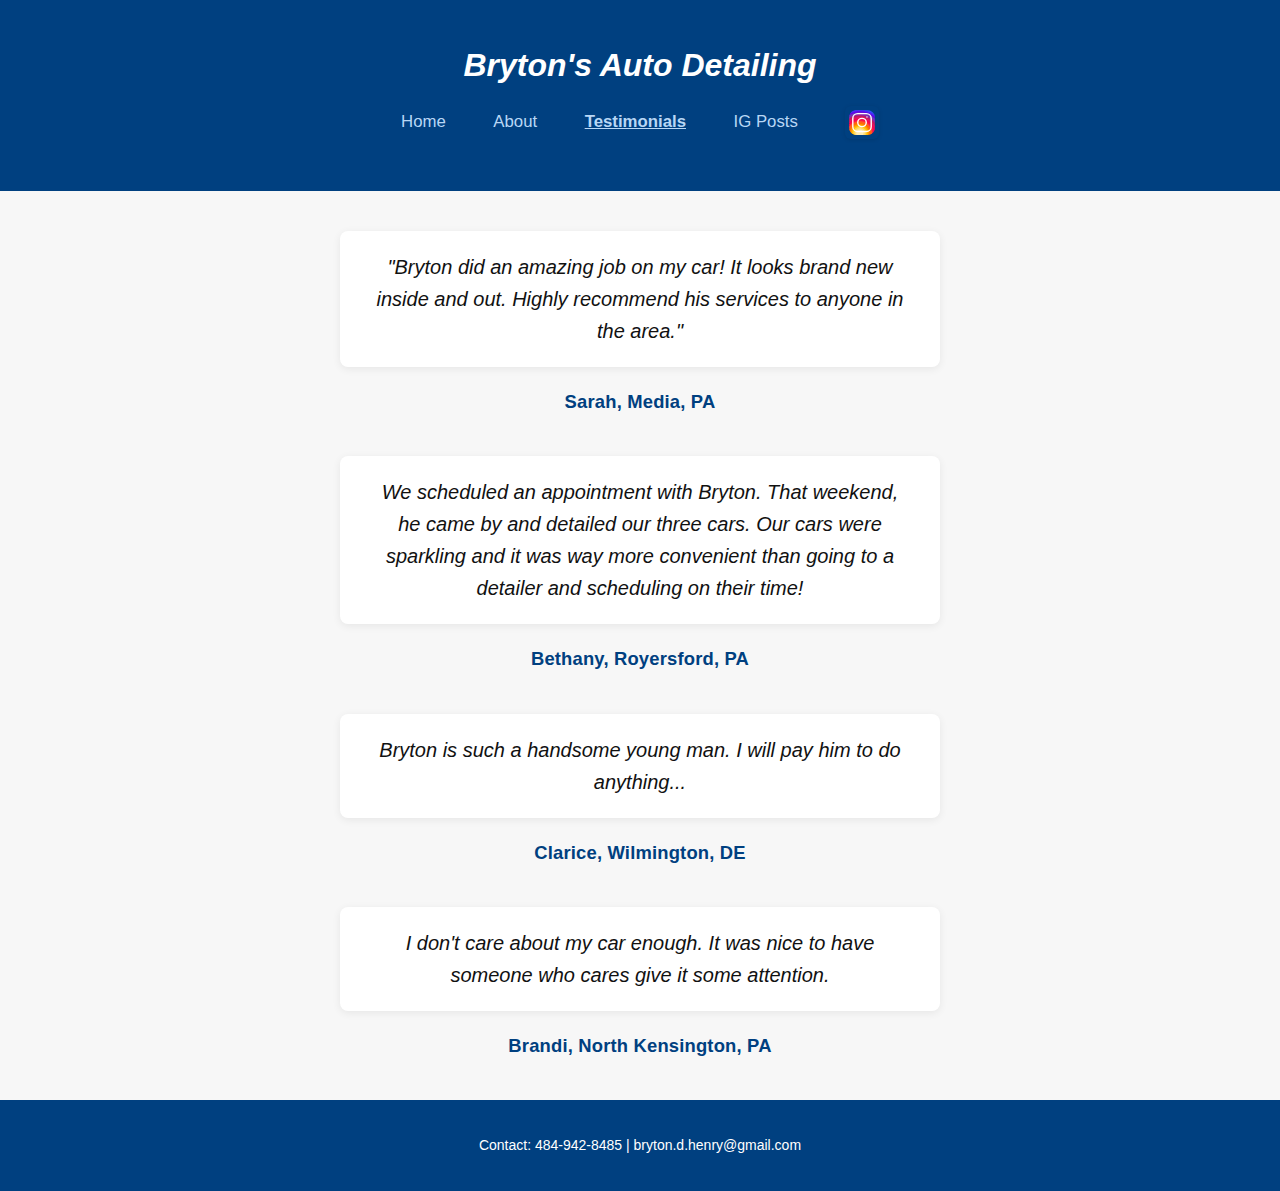
<file: testimonials.html>
<!DOCTYPE html>
<html lang="en">
<head>
  <meta charset="UTF-8" />
  <meta name="viewport" content="width=device-width, initial-scale=1.0" />
  <title>Testimonials | Bryton's Auto Detailing</title>
  <link rel="stylesheet" href="style.css" />
  <style>
    .testimonial-block {
      margin: 2.5em auto;
      max-width: 600px;
      text-align: center;
    }
    .testimonial-text {
      font-size: 1.25em;
      color: #111;
      margin-bottom: 1em;
      font-style: italic;
      font-weight: 500;
      background: #fff;
      padding: 1em 1.5em;
      border-radius: 8px;
      box-shadow: 0 2px 8px rgba(0,0,0,0.07);
      display: inline-block;
    }
    .testimonial-author {
      font-weight: bold;
      font-size: 1.15em;
      color: #004080; /* ← this is too light on a light background */
      margin-bottom: 0.5em;
      letter-spacing: 0.01em;
     }
    .testimonial-image {
      flex: 1 1 300px;
      display: flex;
      align-items: center;
      justify-content: center;
    }
    .testimonial-image img {
      max-width: 100%;
      border-radius: 10px;
      box-shadow: 0 2px 8px rgba(0,0,0,0.12);
    }
    @media (max-width: 700px) {
      .testimonials-container {
        flex-direction: column;
        padding: 1em;
      }
      .testimonial-image, .testimonial-text {
        flex: 1 1 100%;
      }
    }
  </style>
</head>
<body>
  <header class="site-header">
    <div class="site-title">Bryton's Auto Detailing</div>
    <nav class="site-nav">
      <a href="index.html">Home</a>
      <a href="about.html">About</a>
      <a href="testimonials.html" class="active">Testimonials</a>
      <a href="ig-posts.html">IG Posts</a>
      <a href="https://www.instagram.com/brytons_auto_detailing/" target="_blank" rel="noopener" title="Instagram">
        <img src="images/instagram.svg" alt="Instagram" />
      </a>
    </nav>
  </header>

  <main>
    <div class="testimonial-block">
      <div class="testimonial-text">
        "Bryton did an amazing job on my car! It looks brand new inside and out. Highly recommend his services to anyone in the area."
      </div>
      <div class="testimonial-author">
        Sarah, Media, PA
      </div>
    </div>
    <div class="testimonial-block">
      <div class="testimonial-text">
        We scheduled an appointment with Bryton. That weekend, he came by and detailed our three cars. Our cars were sparkling and it was way more convenient than going to a detailer and scheduling on their time!
      </div>
      <div class="testimonial-author">
        Bethany, Royersford, PA
      </div>
    </div>
    <div class="testimonial-block">
      <div class="testimonial-text">
        Bryton is such a handsome young man. I will pay him to do anything...
      </div>
      <div class="testimonial-author">
        Clarice, Wilmington, DE
      </div>
    </div>
    <div class="testimonial-block">
      <div class="testimonial-text">
        I don't care about my car enough. It was nice to have someone who cares give it some attention.
      </div>
      <div class="testimonial-author">
        Brandi, North Kensington, PA
      </div>
    </div>
    <!-- Add more testimonials below as needed -->

    <!-- Instagram Embedded Post -->
  </main>

  <footer style="text-align: center; margin-top: 2em;">
    <p>Contact: 484-942-8485 | bryton.d.henry@gmail.com</p>
  </footer>
</body>
</html>
</file>
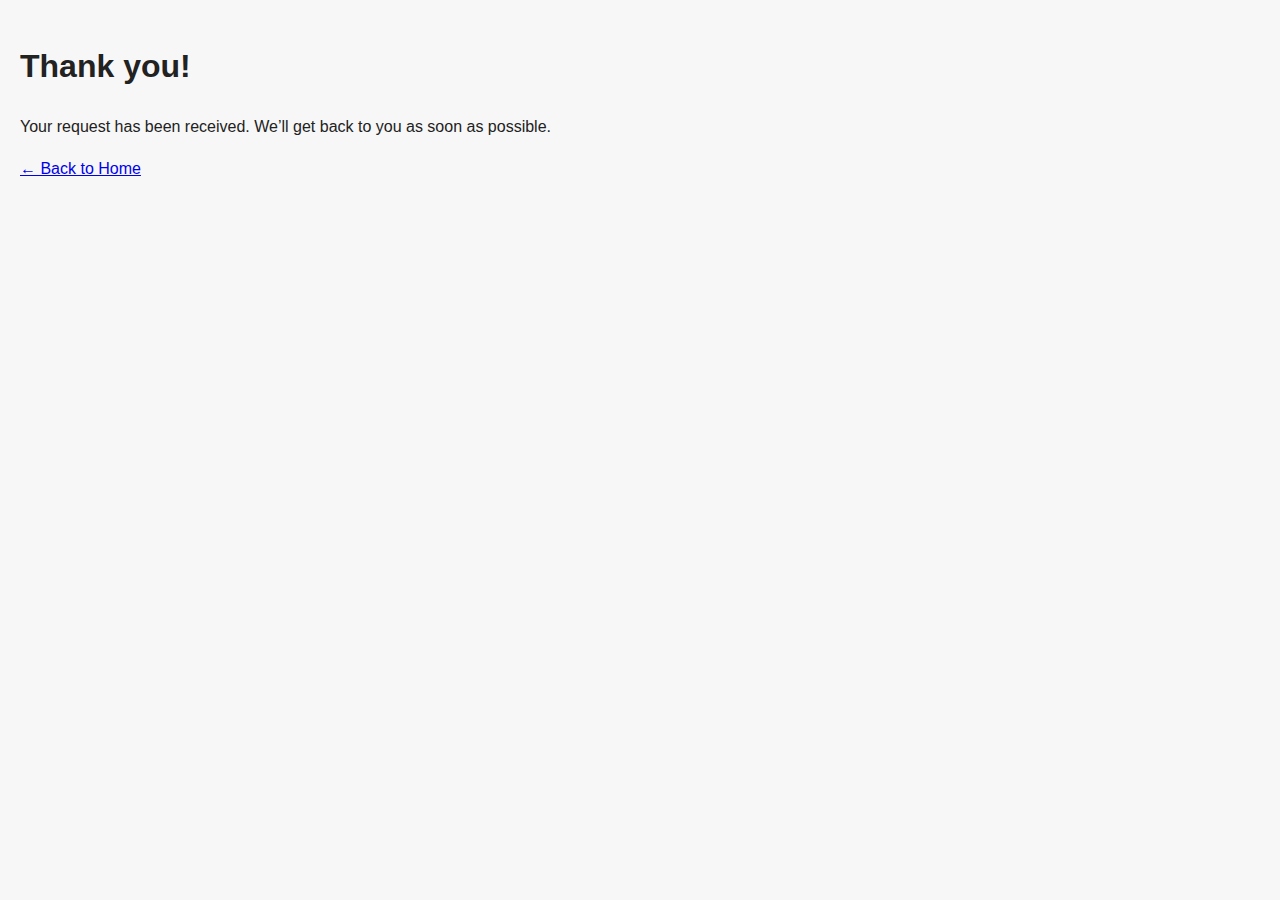
<file: thank-you.html>
<!DOCTYPE html>
<html lang="en">
<head>
  <meta charset="UTF-8" />
  <meta name="viewport" content="width=device-width, initial-scale=1.0" />
  <title>Thank You!</title>
  <link rel="stylesheet" href="style.css" />
</head>
<body>
  <section>
    <h1>Thank you!</h1>
    <p>Your request has been received. We’ll get back to you as soon as possible.</p>
    <a href="index.html">← Back to Home</a>
  </section>
</body>
</html>
</file>
<file: style.css>
/* Base Styles */
body {
  font-family: 'Segoe UI', Tahoma, Geneva, Verdana, sans-serif;
  margin: 0;
  padding: 0;
  background: #f7f7f7;
  color: #222;
  line-height: 1.6;
}

/* Header */
header {
  text-align: center;
  padding: 40px 20px;
  background: #004080;
  color: #fff;
}

header h1 span {
  font-weight: bold;
  color: #ffffff;
}

h2 {
  text-align: center;
}

/* Sections */
section {
  padding: 20px;
}

/* Header Structure */
.site-header {
  text-align: center;
  margin-bottom: 1em;
  padding: 40px 20px;
  background: #004080;
  color: #fff;
}

.site-title {
  font-size: 2em;
  font-style: italic;
  font-weight: bold;
}

.site-subtitle {
  font-size: 1.1em;
  margin: 0.5em 0 0.7em 0;
}

.site-nav {
  margin: 0.7em 0 0.5em 0;
  display: flex;
  justify-content: center;
  gap: 1.5em;
  align-items: center;
  flex-wrap: wrap; /* <-- Add this to allow wrapping on small screens */
  overflow-x: auto; /* <-- Add this for horizontal scroll fallback */
}

.site-nav a.active {
  font-weight: 700;
  text-decoration: underline;
}

.site-nav a {
  color: #b8d7f5;
  text-decoration: none;
  font-weight: 500;
  font-size: 1.05em;
  padding: 0.2em 0.7em;
  border-radius: 5px;
  transition: background 0.2s;
}

.site-nav a:hover {
  background: rgba(255, 255, 255, 0.1);
}

.site-nav img {
  height: 2em;
  border-radius: 6px;
  box-shadow: 0 1px 4px rgba(0, 0, 0, 0.12);
  vertical-align: middle;
}

@media (max-width: 600px) {
  .site-nav {
    gap: 0.5em;
    padding: 0.5em 0.2em;
    font-size: 0.98em;
    flex-wrap: wrap;
    justify-content: center;
  }
  .site-nav a,
  .site-nav img {
    font-size: 0.98em;
    padding: 0.2em 0.5em;
    margin: 0.1em 0.1em;
  }
  .site-nav img {
    height: 1.7em; /* Slightly smaller for mobile */
    min-width: 1.7em;
  }
}

/* Form */
form {
  background: #ffffff;
  padding: 20px;
  border-radius: 6px;
  box-shadow: 0 2px 8px rgba(0,0,0,0.1);
  max-width: 600px;
  margin: 0 auto; /* center the form */
  box-sizing: border-box;
}

input, select, textarea {
  width: 100%;
  margin-bottom: 15px;
  padding: 8px;
  border: 1px solid #ccc;
  border-radius: 4px;
  box-sizing: border-box;
  background-color: #fff;
  color: #222;
  font-size: 1rem;
}

input:disabled {
  background-color: #e9ecef;
  color: #666;
}

label {
  font-weight: 600;
  margin-bottom: 5px;
  display: inline-block;
}

/* Buttons */
button {
  background: #007BFF;
  color: white;
  padding: 12px 16px;
  border: none;
  border-radius: 6px;
  font-size: 1rem;
  font-weight: bold;
  cursor: pointer;
  transition: background 0.3s ease;
}

button:hover {
  background: #0056b3;
}

/* Table (Vehicle Selector) */
table {
  width: 100%;
  max-width: 600px;
  margin: auto;
  border-collapse: separate;
  border-spacing: 0 0.5em;
}

caption {
  caption-side: top;
  font-weight: bold;
  font-size: 1.1em;
  margin-bottom: 0.5em;
}

td input[type="checkbox"] {
  vertical-align: middle;
  transform: translateY(4.5px); /* visually aligns with label */
}

/* Estimate Result Box */
#estimate-result {
  text-align: center;
  font-size: 1.2em;
  font-weight: bold;
  color: #333;
  margin-bottom: 1.5em;
}

/* Footer */
footer {
  text-align: center;
  padding: 20px;
  background: #004080;
  color: #fff;
  font-size: 14px;
}

footer a, footer a:visited, footer a:active {
  color: #fff !important;
  text-decoration: underline;
  word-break: break-all;
}
</file>
